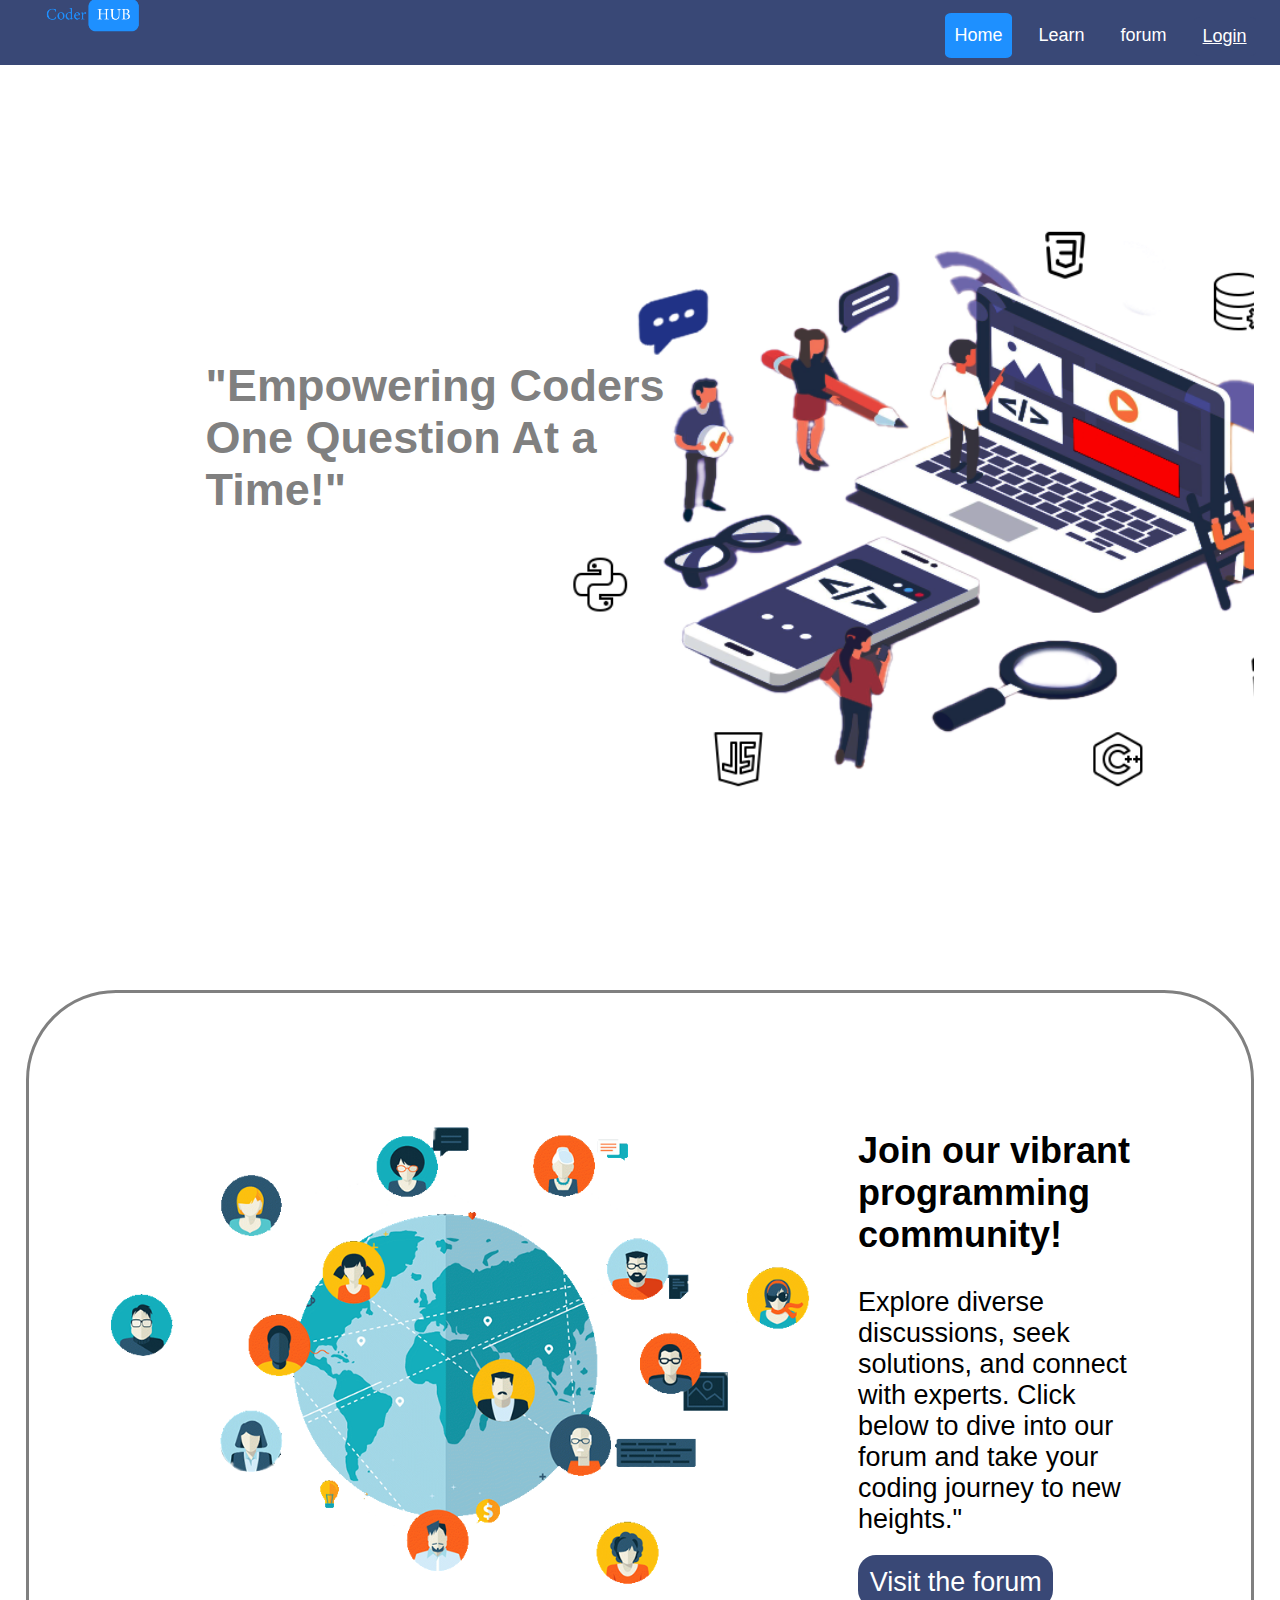
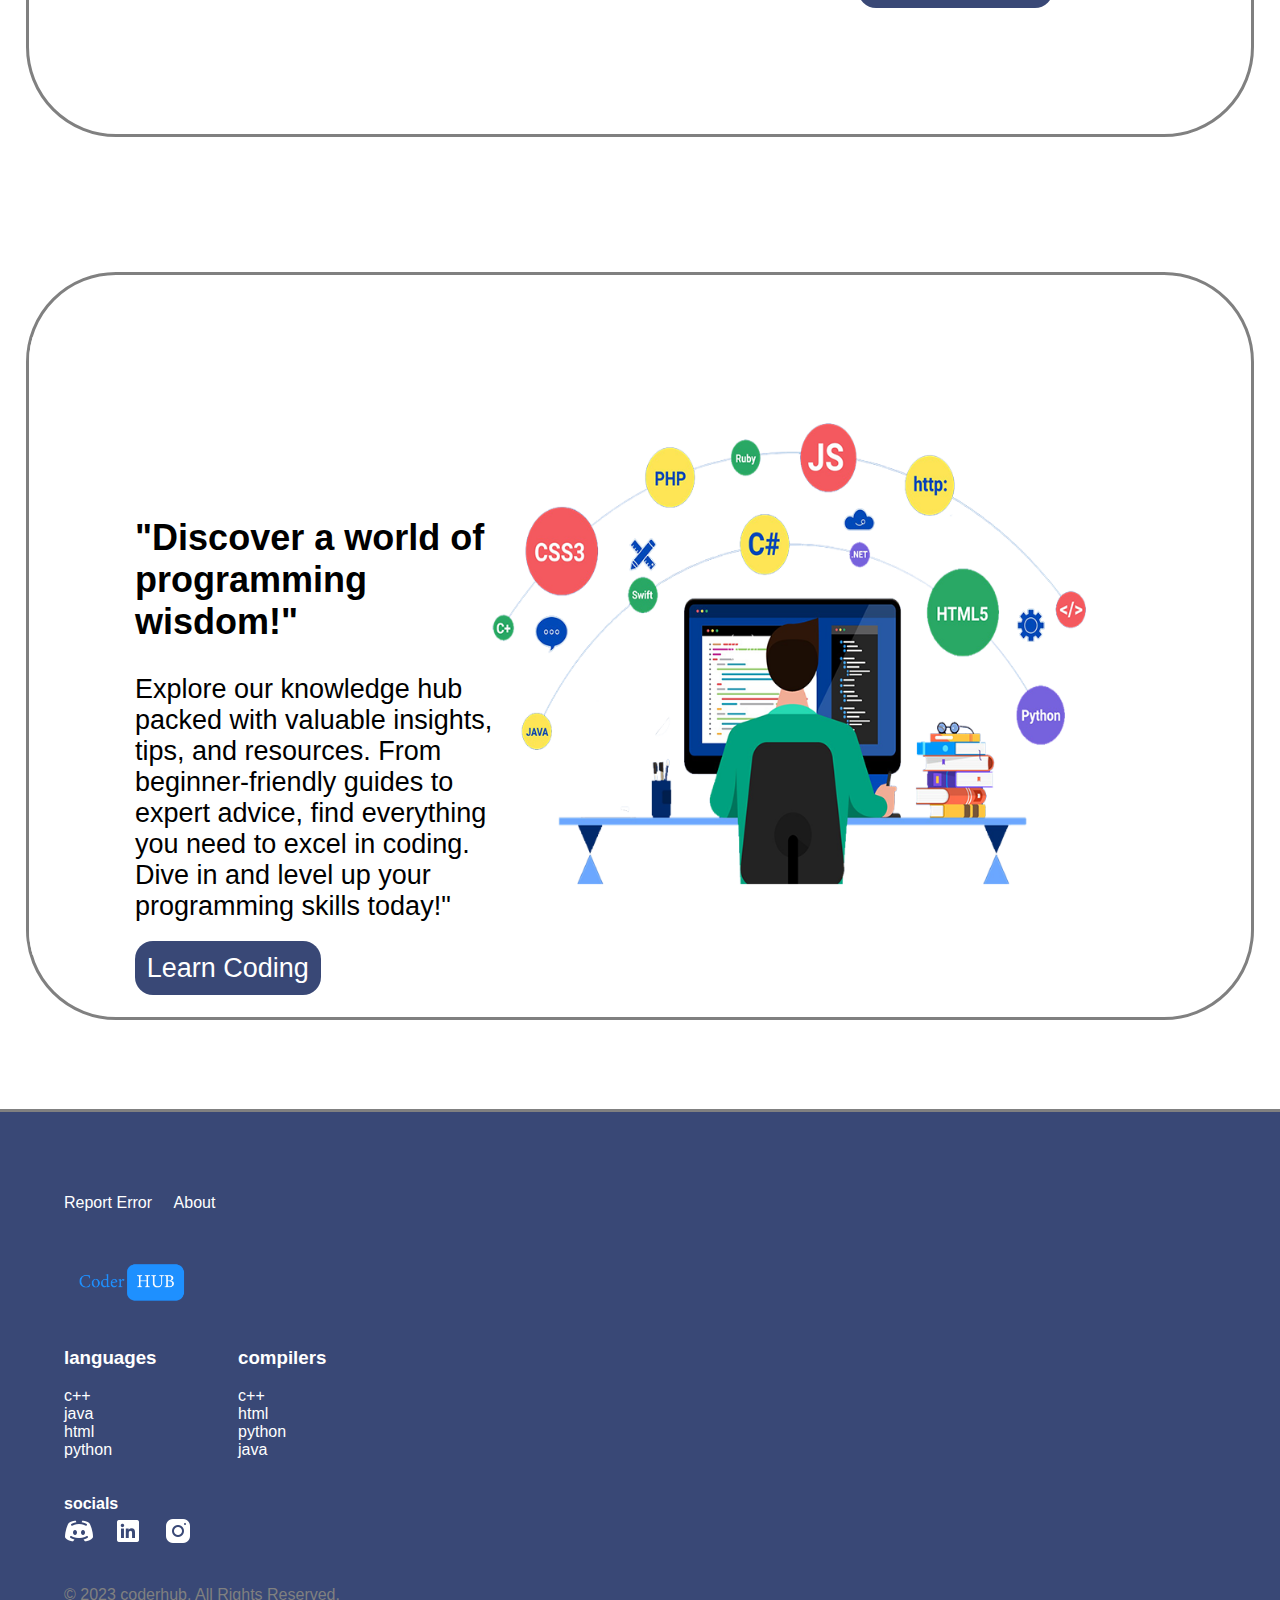
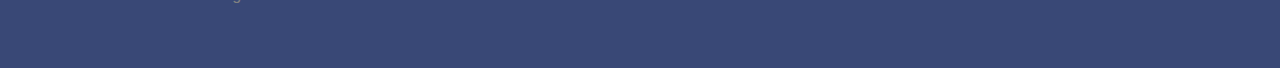
<file: index.html>
<!DOCTYPE html>
<html lang="en">
<head>
    <meta charset="UTF-8">
    <meta name="viewport" content="width=device-width, initial-scale=1.0">
    <link rel="stylesheet" href="styles.css">
    <link rel="stylesheet" href="https://cdnjs.cloudflare.com/ajax/libs/font-awesome/4.7.0/css/font-awesome.min.css">
    <link rel="stylesheet" href="https://cdnjs.cloudflare.com/ajax/libs/font-awesome/5.15.4/css/all.min.css">
    <script src="proj.js"></script>
    <title>Coders Hub</title>
</head>
<body>
    <header>
        <div class="header"><a href="index.html"><img src="logofinal.png" alt="website-logo" >
                    <nav class="rightnav"></a>
                        <!--missing logo-->
                    <a href="index.html" class="active">Home</a>
                    <a href="programming-languages.html" >Learn</a>
                    <a href="forum.html">forum</a>
                    <button onclick="showLogin(event)">Login</button></nav>
        </div>
            </header>
           
<main>
     <div class="overlay" id="loginOverlay" style="display: none;">
            
                <div class="container">
                
                        <button class="remove" onclick="remove()">X</button>
                
                    <form>
                        <h2>Login</h2>
                        <input type="text" placeholder="Email or username">
                        <input type="password" placeholder="Password">
                       
                        <button type="submit">Login</button>  
                        <p>New to CodersHub?<button onclick="showregistration(event)">signup</button></p>
                    </form>
            
                </div></div>
                <div class="overlay" id="registrationOverlay" style="display: none;">
                <div class="container">
                    <button class="remove" onclick="remove()">X</button>
                <form>
                <h2>Signup</h2>
                <input type="text" placeholder="Username">
                <input type="text" placeholder="Email">
                <input type="password" placeholder="Password">
                
                <button type="submit">Signup</button>
                 <p>Already on Codershub? <button onclick="showLogin(event)">login</button></p>
            </form>
            </div></div>
    <button id="scrollToTopBtn" onclick="scrollToTop()" >
                <svg xmlns="http://www.w3.org/2000/svg" width="24" height="24" viewBox="0 0 24 24">
                  <path d="M12 2L3 12h5v8h8v-8h5L12 2zm0 6l5 5h-3v6h-4v-6H7l5-5z"/>
                </svg>
              </button>
        <section class="hero">
            <h1>"Empowering Coders One Question At a Time!"</h1>
                
     
            </section>
            

        
        <section class="forum-ad">
<img src="Artboard 1.png" alt="An Image for a forum" class="forum-image">
        <div class="forum-text">
            <h1>Join our vibrant programming community!</h1><br>
        <p>Explore diverse discussions, seek solutions, and connect with experts. Click below to dive into our forum and take your coding journey to new heights."</p>
        <br><a href="forum.html" class="button">Visit the forum  </a>
</div>

</section>
<section class="learning-ad">
<img src="learn.png" alt="an image about learning" class="learning-image">
<div class="learning-text">
<h1>"Discover a world of programming wisdom!" </h1><br>
<p>Explore our knowledge hub packed with valuable insights, tips, and resources. From beginner-friendly guides to expert advice, find everything you need to excel in coding. Dive in and level up your programming skills today!"</p>
<br><a href="programming-languages.html" class="button">Learn Coding</a>
</div>

</section>
  

          <div id="errorOverlay">
            <div class="container-error">
              <button class="remove-err" onclick="remove()">X</button>
              <h2>Report Error:</h2>
              <form class="rep-error">
               
                <textarea id="errorDescription" name="errorDescription" placeholder="Error Description:"></textarea><br>
                <button type="submit">Submit</button>
              </form>
              
            </div>
          </div>
    </main>

    <footer>
        <div id="top-footer"> 
         <div class="footer-links"><button onclick="showreperror(event)"> Report Error</button>
       <a href="#about">About</a></div>
       <br><br><a href="index.html"><div class="logo-footer"><img src="logofinal.png" alt="website-logo"></div></a><br><br>
       <div class="footer-list"> <ul><h3>languages</h3>
         <li><a href="#c++">c++</a></li>
         <li><a href="#java">java</a></li>
         <li><a href="#html">html</a></li>
         <li><a href="#python">python</a></li>
             </ul>
             <ul><h3>compilers</h3>
           <li><a href="compilerc++.html">c++</a></li>
           <li><a href="compilerhtml.html">html</a></li>
           <li><a href="compilerpython.html">python</a></li>
           <li><a href="compilerjava.html">java</a></li>
       </ul>
           </div></div>
     <br><br>
     <div id="socials">
         <h4>socials</h4><br>
     <a href="#https://discord.com"><img src="icons8-discord-30.png" alt="Discord Logo"></a>
     <a href="https://www.linkedin.com/feed/"><img src="icons8-linkedin-30.png" alt="linkdin"></a>
    
     <a href="#instagram"><img src="icons8-instagram-logo-30.png" alt="linkdin"></a>
     
    </div>
    <br><br>
    <p>&copy; 2023 coderhub. All Rights Reserved.</p>
     </footer>
</body>
</html>
</file>
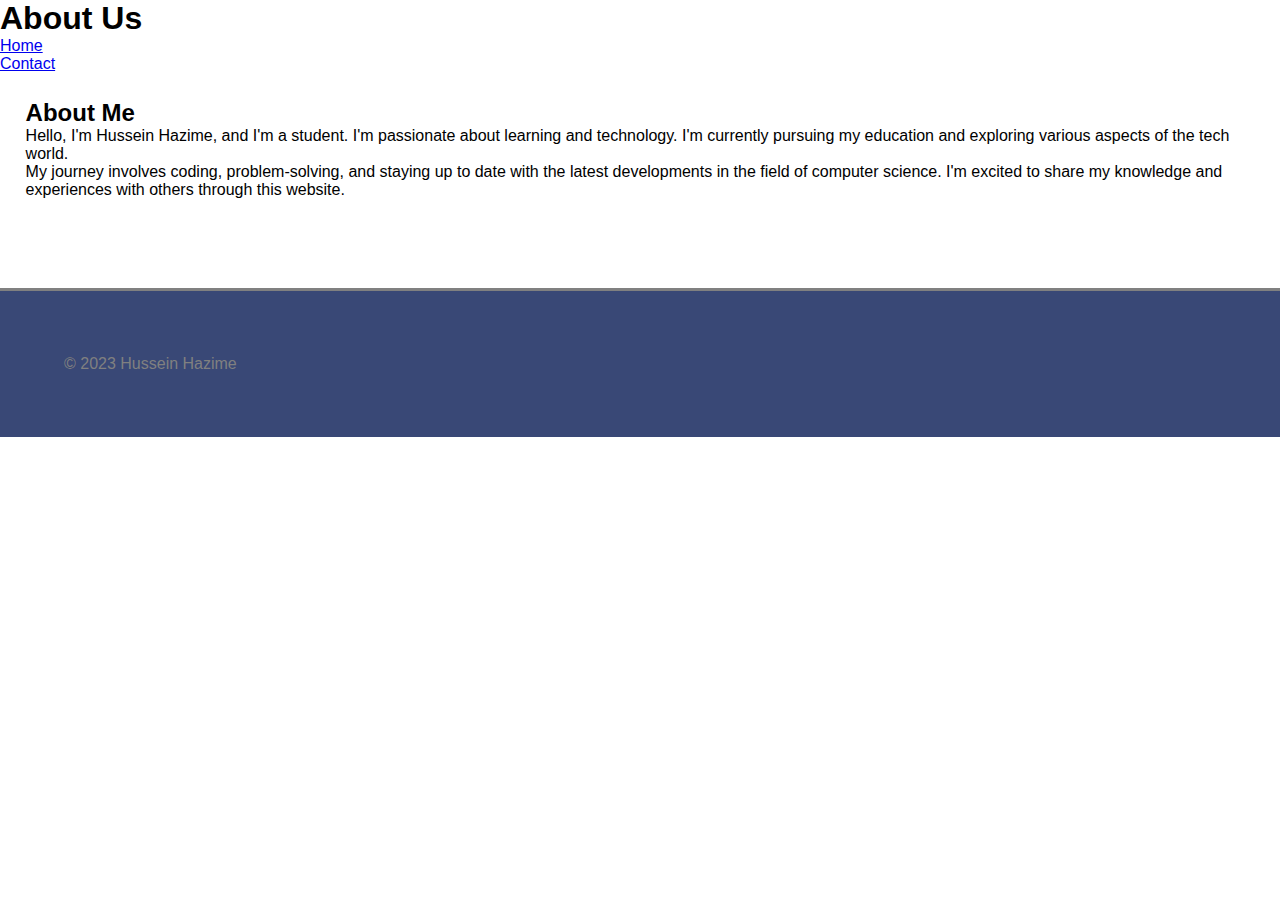
<file: aboutus.html>
<!DOCTYPE html>
<html lang="en">
<head>
    <meta charset="UTF-8">
    <meta name="viewport" content="width=device-width, initial-scale=1.0">
    <title>About Us - Hussein Hazime</title>
    <link rel="stylesheet" href="styles.css"> <!-- Link to your CSS file for styling -->
</head>
<body>
    <header>
        <h1>About Us</h1>
        <nav>
            <ul>
                <li><a href="index.html">Home</a></li>
                <li><a href="contact.html">Contact</a></li>
            </ul>
        </nav>
    </header>

    <main>
        <section class="about-section">
            <h2>About Me</h2>
            <p>
                Hello, I'm Hussein Hazime, and I'm a student. I'm passionate about learning and technology. I'm currently pursuing my education and exploring various aspects of the tech world.
            </p>
            <p>
                My journey involves coding, problem-solving, and staying up to date with the latest developments in the field of computer science. I'm excited to share my knowledge and experiences with others through this website.
            </p>
        </section>
    </main>

    <footer>
        <p>&copy; 2023 Hussein Hazime</p>
    </footer>
</body>
</html>
</file>
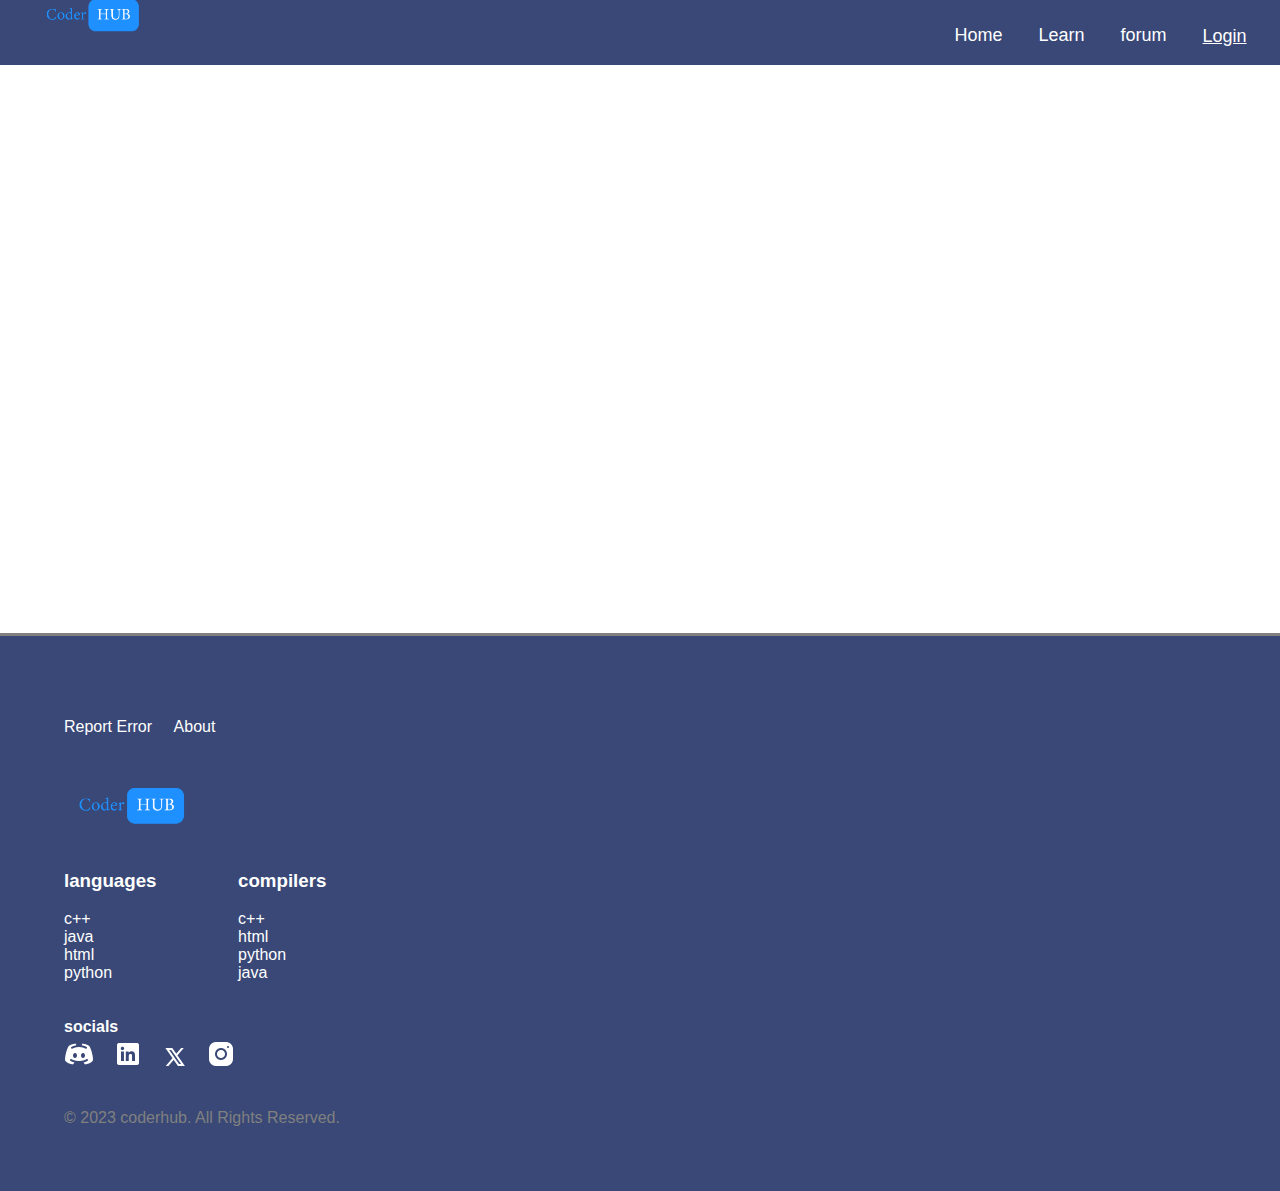
<file: compilerc++.html>
<!DOCTYPE html>
<html lang="en">
<head>
    <meta charset="UTF-8">
    <meta name="viewport" content="width=device-width, initial-scale=1.0">
    <link rel="stylesheet" href="styles.css">
    <script src="proj.js"></script>
    <title>Coders Hub</title>
</head>
<body>
    <header>
        <div class="header"><a href="index.html"><img src="logofinal.png" alt="website-logo" >
                    <nav class="rightnav"></a>
                        <!--missing logo-->
                    <a href="index.html" >Home</a>
                    <a href="programming-languages.html" >Learn</a>
                    <a href="forum.html">forum</a>
                    <button onclick="showLogin(event)">Login</button></nav>
        </div>
            </header>
            <iframe
            frameBorder="0"
            height="500vh"  
            src="https://onecompiler.com/embed/cpp?availableLanguages=true" 
            width="100%"
            ></iframe>
            
        

            <div class="overlay" id="loginOverlay" style="display: none;">
            
                <div class="container">
                
                        <button class="remove" onclick="remove()">X</button>
                
                    <form>
                        <h2>Login</h2>
                        <input type="text" placeholder="Email or username">
                        <input type="password" placeholder="Password">
                       
                        <button type="submit">Login</button>  
                        <p>New to CodersHub?<button onclick="showregistration(event)">signup</button></p>
                    </form>
            
                </div></div>
                <div class="overlay" id="registrationOverlay" style="display: none;">
                <div class="container">
                    <button class="remove" onclick="remove()">X</button>
                <form>
                <h2>Signup</h2>
                <input type="text" placeholder="Username">
                <input type="text" placeholder="Email">
                <input type="password" placeholder="Password">
                
                <button type="submit">Signup</button>
                 <p>Already on Codershub? <button onclick="showLogin(event)">login</button></p>
            </form>
            </div></div>


            <div id="errorOverlay">
                <div class="container-error">
                  <button class="remove-err" onclick="remove()">X</button>
                  <h2>Report Error:</h2>
                  <form class="rep-error">
                   
                    <textarea id="errorDescription" name="errorDescription" placeholder="Error Description:"></textarea><br>
                    <button type="submit">Submit</button>
                  </form>
                  
                </div>
              </div>






</body>
<footer>
    <div id="top-footer"> 
     <div class="footer-links"><button onclick="showreperror(event)"> Report Error</button>
   <a href="#about">About</a></div>
   <br><br><a href="index.html"><div class="logo-footer"><img src="logofinal.png" alt="website-logo"></div></a><br><br>
   <div class="footer-list"> <ul><h3>languages</h3>
     <li><a href="#c++">c++</a></li>
     <li><a href="#java">java</a></li>
     <li><a href="#html">html</a></li>
     <li><a href="#python">python</a></li>
         </ul>
         <ul><h3>compilers</h3>
       <li><a href="compilerc++.html">c++</a></li>
       <li><a href="compilerhtml.html">html</a></li>
       <li><a href="compilerpython.html">python</a></li>
       <li><a href="compilerjava.html">java</a></li>
   </ul>
       </div></div>
 <br><br>
 <div id="socials">
     <h4>socials</h4><br>
 <a href="#discord"><img src="icons8-discord-30.png" alt="Discord Logo"></a>
 <a href="#linkdn"><img src="icons8-linkedin-30.png" alt="linkdin"></a>
 <a href="#X"><img src="icons8-twitter-24.png" alt="linkdin"></a>
 <a href="#instagram"><img src="icons8-instagram-logo-30.png" alt="linkdin"></a>
 
</div>
<br><br>
<p>&copy; 2023 coderhub. All Rights Reserved.</p>
 </footer>
</file>
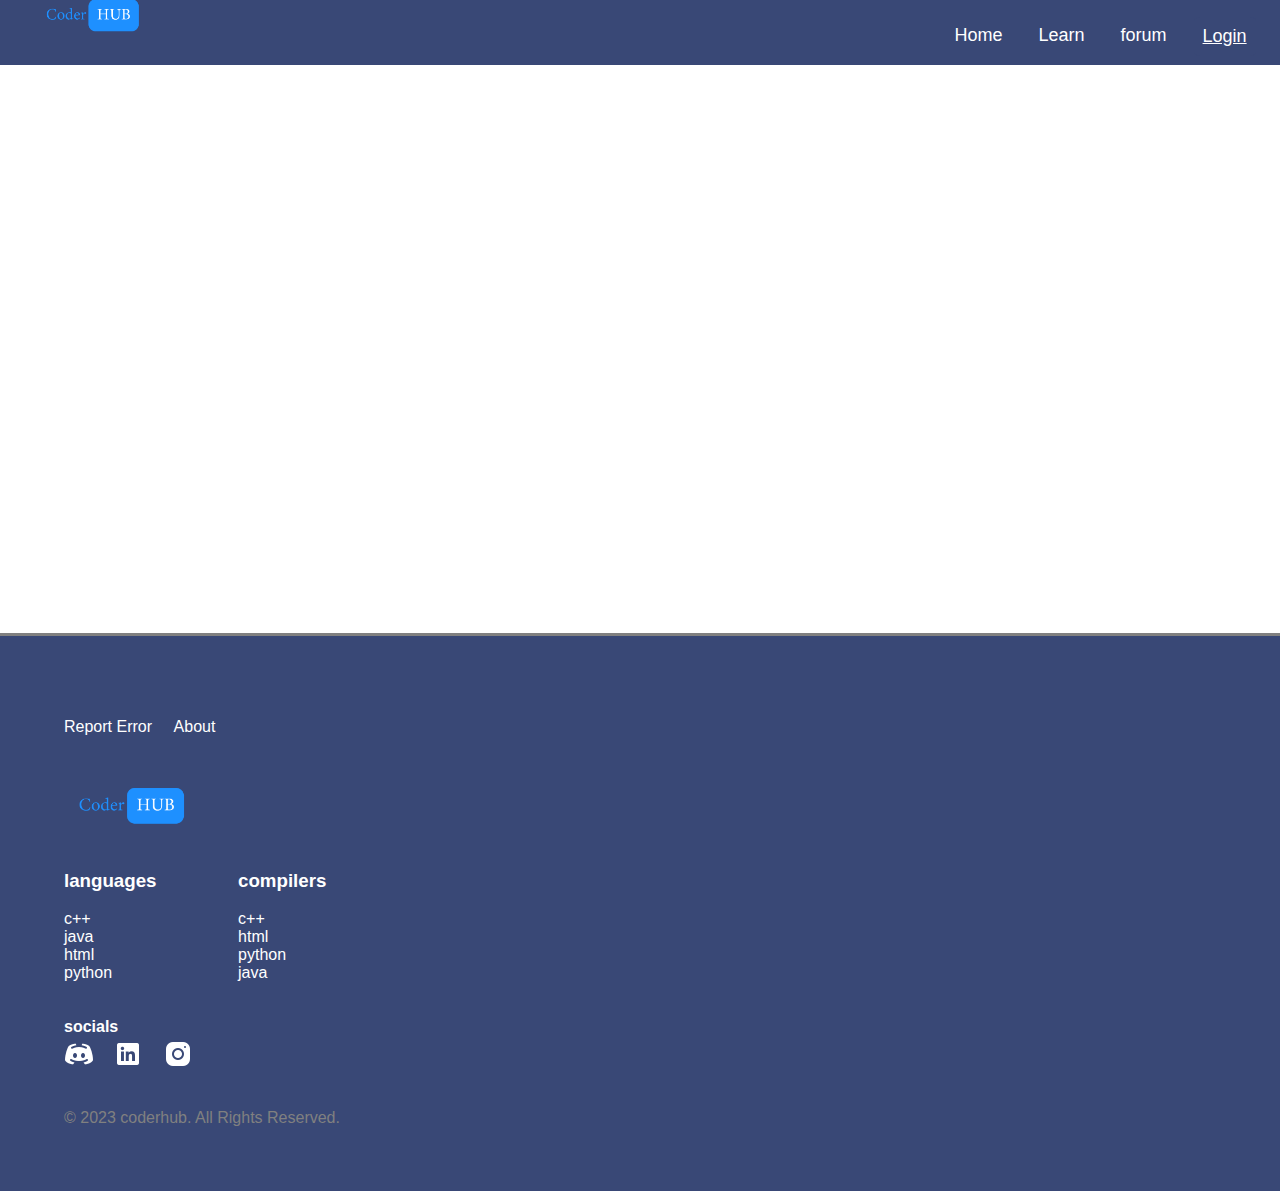
<file: compilerhtml.html>
<!DOCTYPE html>
<html lang="en">
<head>
    <meta charset="UTF-8">
    <meta name="viewport" content="width=device-width, initial-scale=1.0">
    <link rel="stylesheet" href="styles.css">
    <script src="proj.js"></script>
    <title>Coders Hub</title>
</head>
<body>
    <header>
        <div class="header"><a href="index.html"><img src="logofinal.png" alt="website-logo" >
                    
            <nav class="rightnav"></a>

                    <a href="index.html" >Home</a>
                    <a href="programming-languages.html" >Learn</a>
                    <a href="forum.html">forum</a>
                    <button onclick="showLogin(event)">Login</button></nav>
        </div>
            </header>
            <iframe
            frameBorder="0"
            height="500vh"  
            src="https://onecompiler.com/embed/html?availableLanguages=true" 
            width="100%"
            ></iframe>
            
        

            <div class="overlay" id="loginOverlay" style="display: none;">
            
                <div class="container">
                
                        <button class="remove" onclick="remove()">X</button>
                
                    <form>
                        <h2>Login</h2>
                        <input type="text" placeholder="Email or username">
                        <input type="password" placeholder="Password">
                       
                        <button type="submit">Login</button>  
                        <p>New to CodersHub?<button onclick="showregistration(event)">signup</button></p>
                    </form>
            
                </div></div>
                <div class="overlay" id="registrationOverlay" style="display: none;">
                <div class="container">
                    <button class="remove" onclick="remove()">X</button>
                <form>
                <h2>Signup</h2>
                <input type="text" placeholder="Username">
                <input type="text" placeholder="Email">
                <input type="password" placeholder="Password">
                
                <button type="submit">Signup</button>
                 <p>Already on Codershub? <button onclick="showLogin(event)">login</button></p>
            </form>
            </div></div>



              <div id="errorOverlay">
            <div class="container-error">
              <button class="remove-err" onclick="remove()">X</button>
              <h2>Report Error:</h2>
              <form class="rep-error">
               
                <textarea id="errorDescription" name="errorDescription" placeholder="Error Description:"></textarea><br>
                <button type="submit">Submit</button>
              </form>
              
            </div>
          </div>





</body>
<footer>
    <div id="top-footer"> 
     <div class="footer-links"><button onclick="showreperror(event)"> Report Error</button>
   <a href="#about">About</a></div>
   <br><br><a href="index.html"><div class="logo-footer"><img src="logofinal.png" alt="website-logo"></div></a><br><br>
   <div class="footer-list"> <ul><h3>languages</h3>
     <li><a href="#c++">c++</a></li>
     <li><a href="#java">java</a></li>
     <li><a href="#html">html</a></li>
     <li><a href="#python">python</a></li>
         </ul>
         <ul><h3>compilers</h3>
       <li><a href="compilerc++.html">c++</a></li>
       <li><a href="compilerhtml.html">html</a></li>
       <li><a href="compilerpython.html">python</a></li>
       <li><a href="compilerjava.html">java</a></li>
   </ul>
       </div></div>
 <br><br>
 <div id="socials">
     <h4>socials</h4><br>
 <a href="#https://discord.com"><img src="icons8-discord-30.png" alt="Discord Logo"></a>
 <a href="https://www.linkedin.com/feed/"><img src="icons8-linkedin-30.png" alt="linkdin"></a>

 <a href="#instagram"><img src="icons8-instagram-logo-30.png" alt="linkdin"></a>
 
</div>
<br><br>
<p>&copy; 2023 coderhub. All Rights Reserved.</p>
 </footer></html>
</file>
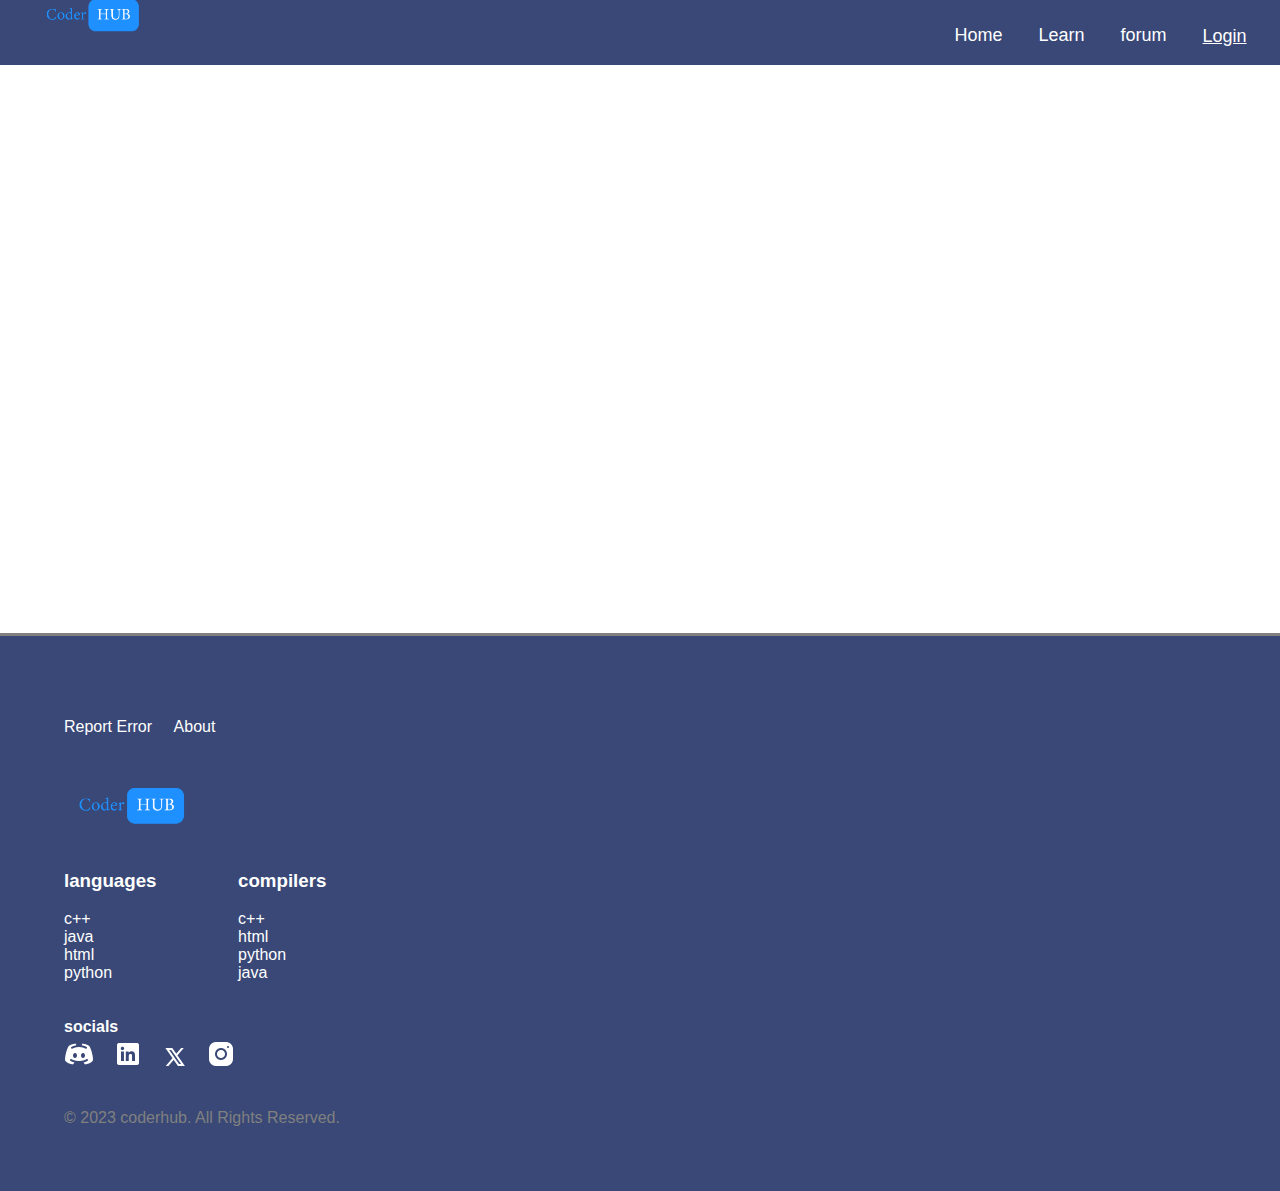
<file: compilerjava.html>
<!DOCTYPE html>
<html lang="en">
<head>
    <meta charset="UTF-8">
    <meta name="viewport" content="width=device-width, initial-scale=1.0">
    <link rel="stylesheet" href="styles.css">
    <script src="proj.js"></script>
    <title>Coders Hub</title>
</head>
<body>
    <header>
        <div class="header"><a href="index.html"><img src="logofinal.png" alt="website-logo" >
                    <nav class="rightnav"></a>
                        <!--missing logo-->
                    <a href="index.html" >Home</a>
                    <a href="programming-languages.html" >Learn</a>
                    <a href="forum.html">forum</a>
                    <button onclick="showLogin(event)">Login</button></nav>
        </div>
            </header>
            <iframe
            frameBorder="0"
            height="500vh"  
            src="https://onecompiler.com/embed/java?availableLanguages=true" 
            width="100%"
            ></iframe>
            
        

            <div class="overlay" id="loginOverlay" style="display: none;">
            
                <div class="container">
                
                        <button class="remove" onclick="remove()">X</button>
                
                    <form>
                        <h2>Login</h2>
                        <input type="text" placeholder="Email or username">
                        <input type="password" placeholder="Password">
                       
                        <button type="submit">Login</button>  
                        <p>New to CodersHub?<button onclick="showregistration(event)">signup</button></p>
                    </form>
            
                </div></div>
                <div class="overlay" id="registrationOverlay" style="display: none;">
                <div class="container">
                    <button class="remove" onclick="remove()">X</button>
                <form>
                <h2>Signup</h2>
                <input type="text" placeholder="Username">
                <input type="text" placeholder="Email">
                <input type="password" placeholder="Password">
                
                <button type="submit">Signup</button>
                 <p>Already on Codershub? <button onclick="showLogin(event)">login</button></p>
            </form>
            </div></div>



            <div id="errorOverlay">
                <div class="container-error">
                  <button class="remove-err" onclick="remove()">X</button>
                  <h2>Report Error:</h2>
                  <form class="rep-error">
                   
                    <textarea id="errorDescription" name="errorDescription" placeholder="Error Description:"></textarea><br>
                    <button type="submit">Submit</button>
                  </form>
                  
                </div>
              </div>





</body>
<footer>
    <div id="top-footer"> 
     <div class="footer-links"><button onclick="showreperror(event)"> Report Error</button>
   <a href="#about">About</a></div>
   <br><br><a href="index.html"><div class="logo-footer"><img src="logofinal.png" alt="website-logo"></div></a><br><br>
   <div class="footer-list"> <ul><h3>languages</h3>
     <li><a href="#c++">c++</a></li>
     <li><a href="#java">java</a></li>
     <li><a href="#html">html</a></li>
     <li><a href="#python">python</a></li>
         </ul>
         <ul><h3>compilers</h3>
       <li><a href="compilerc++.html">c++</a></li>
       <li><a href="compilerhtml.html">html</a></li>
       <li><a href="compilerpython.html">python</a></li>
       <li><a href="compilerjava.html">java</a></li>
   </ul>
       </div></div>
 <br><br>
 <div id="socials">
     <h4>socials</h4><br>
 <a href="#discord"><img src="icons8-discord-30.png" alt="Discord Logo"></a>
 <a href="#linkdn"><img src="icons8-linkedin-30.png" alt="linkdin"></a>
 <a href="#X"><img src="icons8-twitter-24.png" alt="linkdin"></a>
 <a href="#instagram"><img src="icons8-instagram-logo-30.png" alt="linkdin"></a>
 
</div>
<br><br>
<p>&copy; 2023 coderhub. All Rights Reserved.</p>
 </footer>
</file>
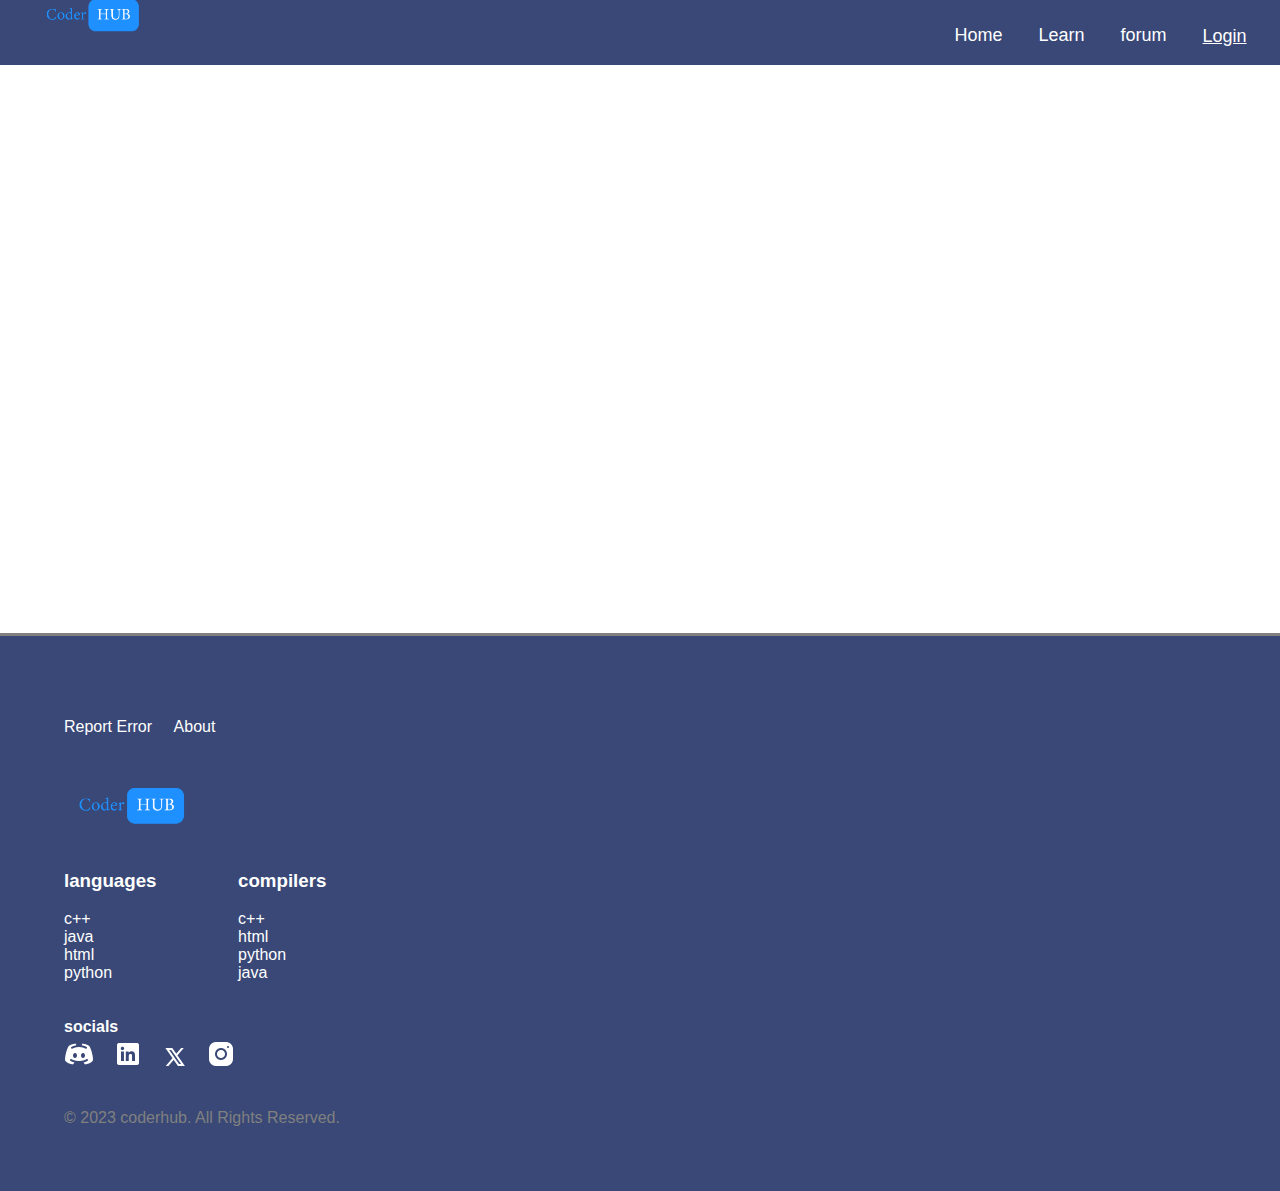
<file: compilerpython.html>
<!DOCTYPE html>
<html lang="en">
<head>
    <meta charset="UTF-8">
    <meta name="viewport" content="width=device-width, initial-scale=1.0">
    <link rel="stylesheet" href="styles.css">
    <script src="proj.js"></script>
    <title>Coders Hub</title>
</head>
<body>
    <header>
        <div class="header"><a href="index.html"><img src="logofinal.png" alt="website-logo" >
                    <nav class="rightnav"></a>
                        <!--missing logo-->
                    <a href="index.html" >Home</a>
                    <a href="programming-languages.html" >Learn</a>
                    <a href="forum.html">forum</a>
                    <button onclick="showLogin(event)">Login</button></nav>
        </div>
            </header>
            <iframe
            frameBorder="0"
            height="500vh"  
            src="https://onecompiler.com/embed/python?availableLanguages=true" 
            width="100%"
            ></iframe>
            
        

            <div class="overlay" id="loginOverlay" style="display: none;">
            
                <div class="container">
                
                        <button class="remove" onclick="remove()">X</button>
                
                    <form>
                        <h2>Login</h2>
                        <input type="text" placeholder="Email or username">
                        <input type="password" placeholder="Password">
                       
                        <button type="submit">Login</button>  
                        <p>New to CodersHub?<button onclick="showregistration(event)">signup</button></p>
                    </form>
            
                </div></div>
                <div class="overlay" id="registrationOverlay" style="display: none;">
                <div class="container">
                    <button class="remove" onclick="remove()">X</button>
                <form>
                <h2>Signup</h2>
                <input type="text" placeholder="Username">
                <input type="text" placeholder="Email">
                <input type="password" placeholder="Password">
                
                <button type="submit">Signup</button>
                 <p>Already on Codershub? <button onclick="showLogin(event)">login</button></p>
            </form>
            </div></div>



            <div id="errorOverlay">
                <div class="container-error">
                  <button class="remove-err" onclick="remove()">X</button>
                  <h2>Report Error:</h2>
                  <form class="rep-error">
                   
                    <textarea id="errorDescription" name="errorDescription" placeholder="Error Description:"></textarea><br>
                    <button type="submit">Submit</button>
                  </form>
                  
                </div>
              </div>





</body>
<footer>
    <div id="top-footer"> 
     <div class="footer-links"><button onclick="showreperror(event)"> Report Error</button>
   <a href="#about">About</a></div>
   <br><br><a href="index.html"><div class="logo-footer"><img src="logofinal.png" alt="website-logo"></div></a><br><br>
   <div class="footer-list"> <ul><h3>languages</h3>
     <li><a href="#c++">c++</a></li>
     <li><a href="#java">java</a></li>
     <li><a href="#html">html</a></li>
     <li><a href="#python">python</a></li>
         </ul>
         <ul><h3>compilers</h3>
       <li><a href="compilerc++.html">c++</a></li>
       <li><a href="compilerhtml.html">html</a></li>
       <li><a href="compilerpython.html">python</a></li>
       <li><a href="compilerjava.html">java</a></li>
   </ul>
       </div></div>
 <br><br>
 <div id="socials">
     <h4>socials</h4><br>
 <a href="#discord"><img src="icons8-discord-30.png" alt="Discord Logo"></a>
 <a href="#linkdn"><img src="icons8-linkedin-30.png" alt="linkdin"></a>
 <a href="#X"><img src="icons8-twitter-24.png" alt="linkdin"></a>
 <a href="#instagram"><img src="icons8-instagram-logo-30.png" alt="linkdin"></a>
 
</div>
<br><br>
<p>&copy; 2023 coderhub. All Rights Reserved.</p>
 </footer>
</file>
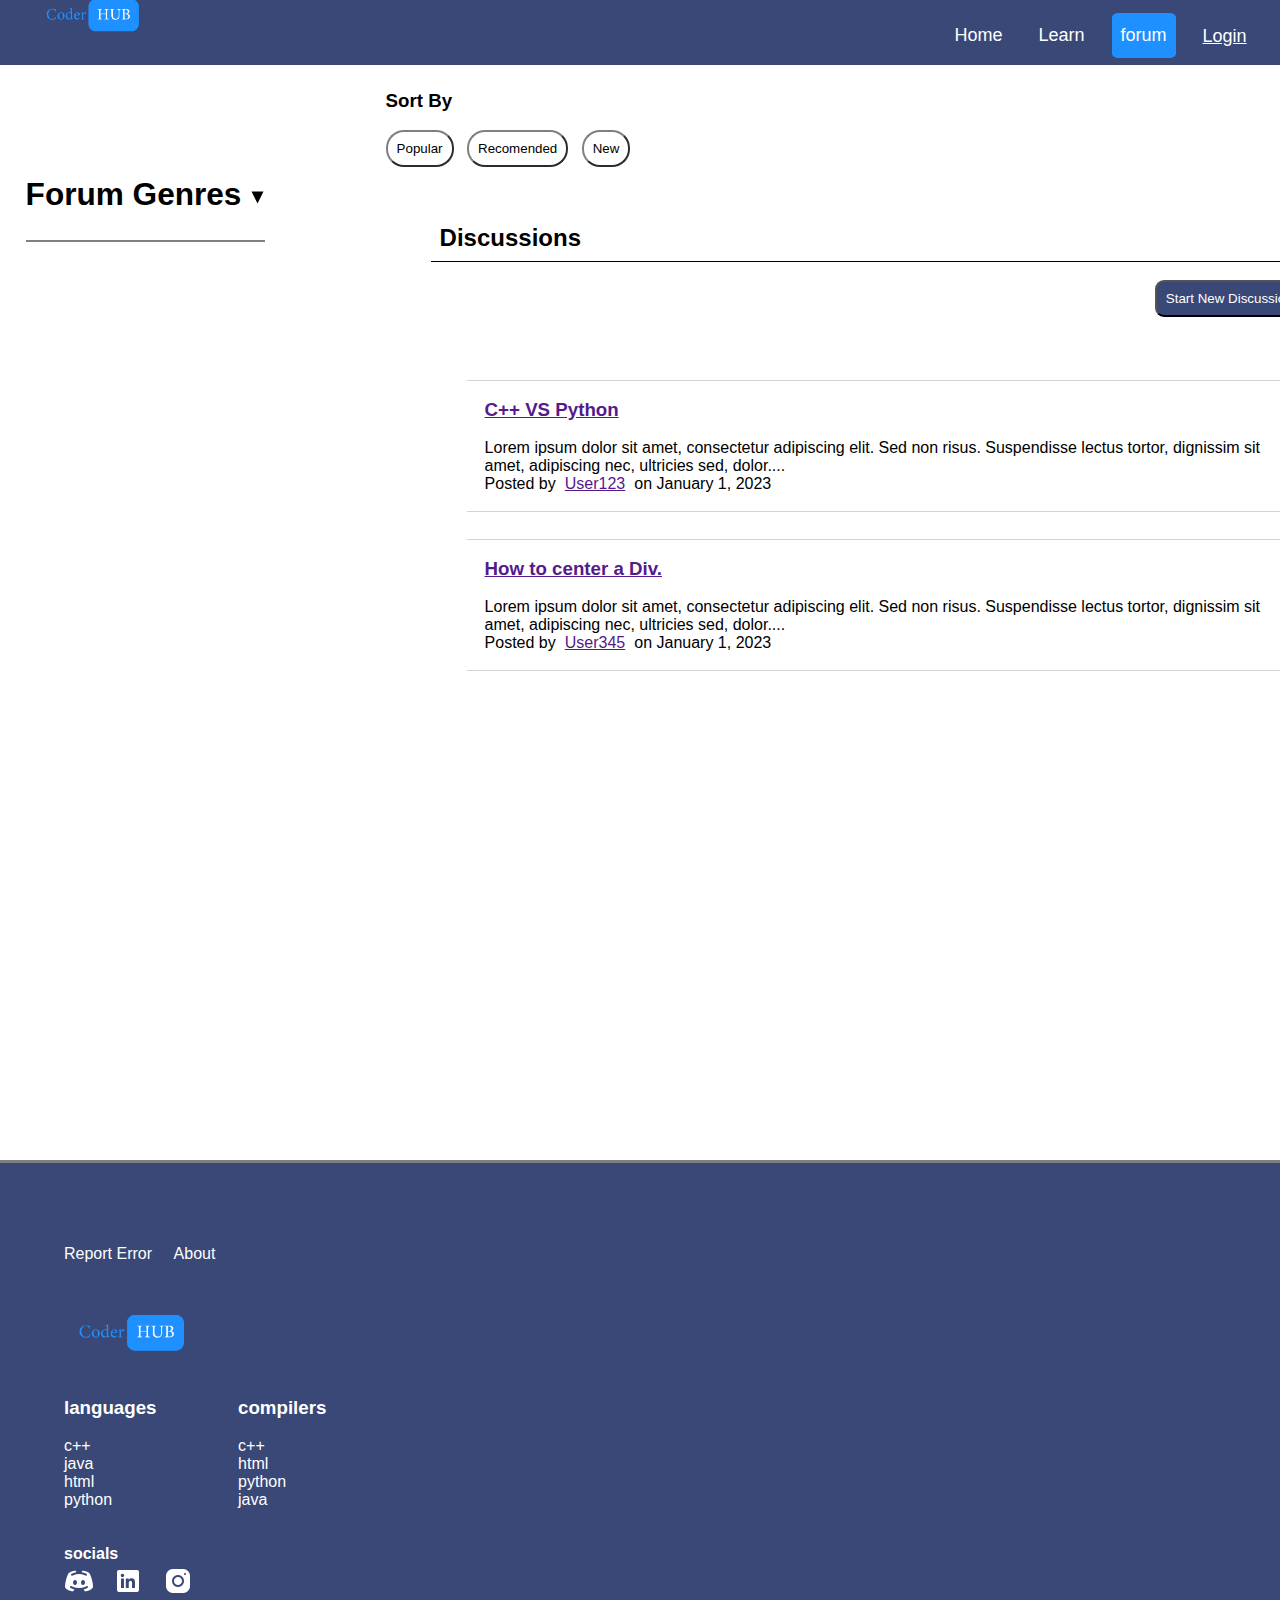
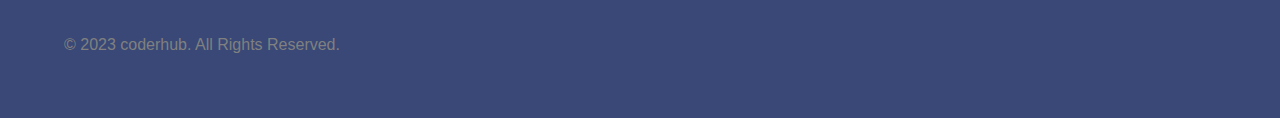
<file: forum.html>
<!DOCTYPE html>
<html lang="en">
<head>
    <meta charset="UTF-8">
    <meta name="viewport" content="width=device-width, initial-scale=1.0">
    <link rel="stylesheet" href="styles.css">
    <script src="proj.js"></script>
    <title>Coders Hub</title>

</head>
<body>
    <header>
      <div class="header"><a href="index.html"><img src="logofinal.png" alt="website-logo" >
                    <nav class="rightnav"></a>
                        <!--missing logo-->
                    <a href="index.html" >Home</a>
                    <a href="programming-languages.html" >Learn</a>
                    <a href="forum.html" class="active">forum</a>
                    <button onclick="showLogin(event)">Login</button></nav>
        </div>
            </header>

    <main>
  
      
    <button id="scrollToTopBtn" onclick="scrollToTop()" >
                <svg xmlns="http://www.w3.org/2000/svg" width="24" height="24" viewBox="0 0 24 24">
                  <path d="M12 2L3 12h5v8h8v-8h5L12 2zm0 6l5 5h-3v6h-4v-6H7l5-5z"/>
                </svg>
              </button>
        
             
 <div class="Filters">
              <h3>Sort By</h3>
              <button onclick="active1(event)" id="active1">Popular</button>
              <button onclick="active2(event)" id="active2">Recomended</button>
              <button onclick="active3(event) " id="active3">New</button>
            </div>
           
                <div class="dropdown">
                  <button onclick="dropdown(event)" class="dropbtn"><h3>Forum Genres</h3><svg id="arrow"  width="15" height="15" viewBox="0 0 50 50" xmlns="http://www.w3.org/2000/svg">
                    <polygon points="5,5 45,5 25,45" style="fill:black;"/>
                  </svg></strong></button>
                  <div id="myDropdown" class="dropdown-content">
                    <button>All</button>
                    <button>Html</button>
                    <button>java</button>
                    <button>Python</button>
                    <button>we</button>
                    <button>tree</button>
                     
                 
                  </div>
                </div>
             
                <div class="forum-content">
                    <h2>Discussions</h3>
                      <button class="crt-disc" onclick="showdiscOverlay(event)">Start New Discussion</button>
                  <section>
                    <article class="post">
                      <h3><a href="">C++ VS Python</a></h2>
                      <p>Lorem ipsum dolor sit amet, consectetur adipiscing elit. Sed non risus. Suspendisse lectus tortor, dignissim sit amet, adipiscing nec, ultricies sed, dolor....</p>
                      <p class="user">Posted by <a href="">User123</a> on January 1, 2023</p>
                    </article>
                    <article>
                      <h3><a href="">How to center a Div.</a></h3>
                      <p>Lorem ipsum dolor sit amet, consectetur adipiscing elit. Sed non risus. Suspendisse lectus tortor, dignissim sit amet, adipiscing nec, ultricies sed, dolor....</p>
                      <p class="user">Posted by <a href="">User345</a> on January 1, 2023</p>
                    </article>
</div>


                </div>
           
           <div class="overlay" id="loginOverlay" style="display: none;">
          
            
                <div class="container">
                
                        <button class="remove" onclick="remove()">X</button>
                
                    <form>
                        <h2>Login</h2>
                        <input type="text" placeholder="Email or username">
                        <input type="password" placeholder="Password">
                       
                        <button type="submit">Login</button>  
                        <p>New to CodersHub?<button onclick="showregistration(event)">signup</button></p>
                    </form>
            
                </div></div>
                <div class="overlay" id="registrationOverlay" style="display: none;">
                <div class="container">
                    <button class="remove" onclick="remove()">X</button>
                <form>
                <h2>Signup</h2>
                <input type="text" placeholder="Username">
                <input type="text" placeholder="Email">
                <input type="password" placeholder="Password">
                
                <button type="submit">Signup</button>
                 <p>Already on Codershub? <button onclick="showLogin(event)">login</button></p>
            </form>
            </div></div>
            
            <div  id="adddiscOverlay"  >
              <div class="container"> <button class="remove" onclick="remove()">X</button>
            <div class="form-discussion">
                <h2>Start a New Discussion:</h2>
                <form id="newDiscussionForm">
                  
                  <input type="text" id="discussionName" name="discussionName" placeholder="Discussion Name" required>
              
                  
                  <textarea id="discussionContent" name="discussionContent" placeholder="Discussion Content" required></textarea>
              
                  
              
                  <button type="submit">Create Discussion</button>
                </form>
              </div></div></div>
           
              <div id="errorOverlay">
                <div class="container-error">
                  <button class="remove-err" onclick="remove()">X</button>
                  <h2>Report Error:</h2>
                  <form class="rep-error">
                   
                    <textarea id="errorDescription" name="errorDescription" placeholder="Error Description:"></textarea><br>
                    <button type="submit">Submit</button>
                  </form>
                  
                </div>
              </div>
              
        
       
    </main>

    <footer>
      <div id="top-footer"> 
       <div class="footer-links"><button onclick="showreperror(event)"> Report Error</button>
     <a href="#about">About</a></div>
     <br><br><a href="index.html"><div class="logo-footer"><img src="logofinal.png" alt="website-logo"></div></a><br><br>
     <div class="footer-list"> <ul><h3>languages</h3>
       <li><a href="#c++">c++</a></li>
       <li><a href="#java">java</a></li>
       <li><a href="#html">html</a></li>
       <li><a href="#python">python</a></li>
           </ul>
           <ul><h3>compilers</h3>
         <li><a href="compilerc++.html">c++</a></li>
         <li><a href="compilerhtml.html">html</a></li>
         <li><a href="compilerpython.html">python</a></li>
         <li><a href="compilerjava.html">java</a></li>
     </ul>
         </div></div>
   <br><br>
   <div id="socials">
       <h4>socials</h4><br>
   <a href="#https://discord.com"><img src="icons8-discord-30.png" alt="Discord Logo"></a>
   <a href="https://www.linkedin.com/feed/"><img src="icons8-linkedin-30.png" alt="linkdin"></a>
  
   <a href="#instagram"><img src="icons8-instagram-logo-30.png" alt="linkdin"></a>
   
  </div>
  <br><br>
  <p>&copy; 2023 coderhub. All Rights Reserved.</p>
   </footer>
</body>
</html>
</file>
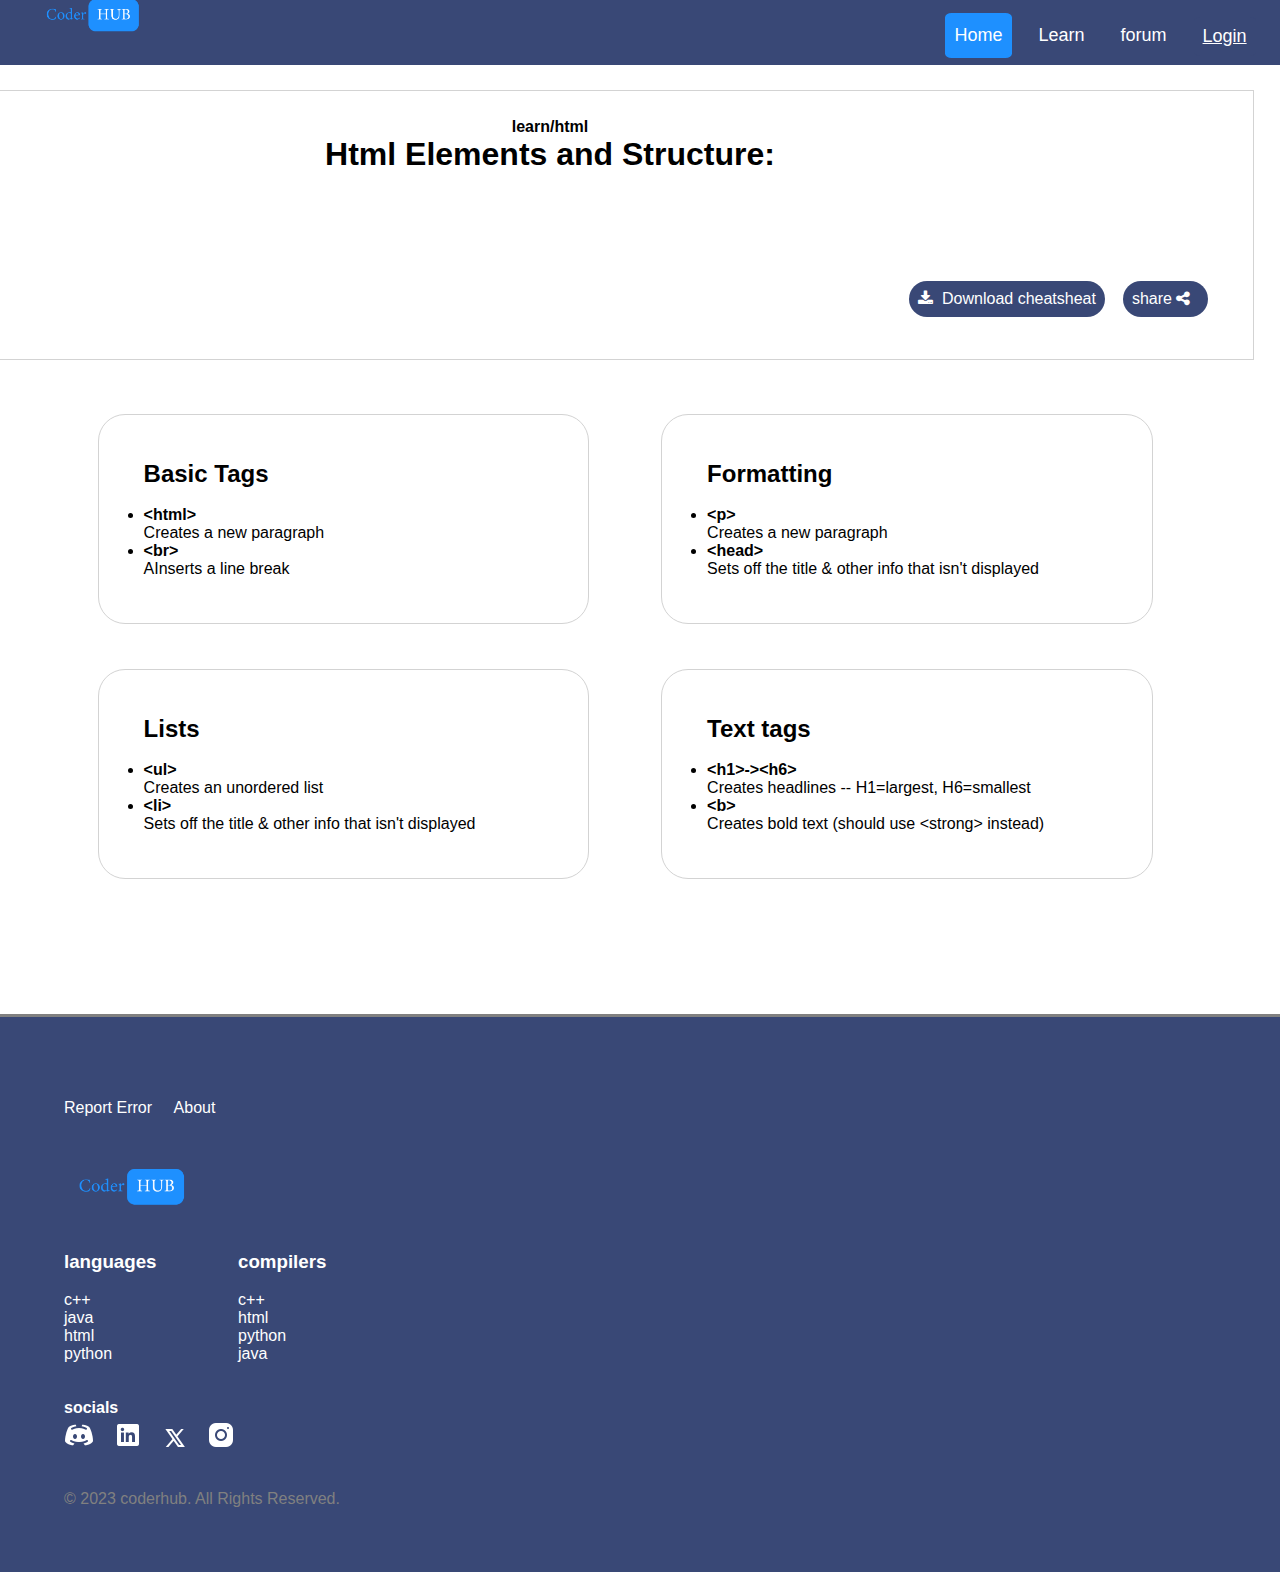
<file: html.html>
<!DOCTYPE html>
<html lang="en">
<head>
    <meta charset="UTF-8">
    <title>HTML Tags Guide</title>
    <link rel="stylesheet" href="styles.css">
    <link rel="stylesheet" href="https://cdnjs.cloudflare.com/ajax/libs/font-awesome/4.7.0/css/font-awesome.min.css">
</head>
<body>
    <header>
    
        <div class="header"><a href="index.html"><img src="logofinal.png" alt="website-logo" >
                    <nav class="rightnav"></a>
                        <!--missing logo-->
                    <a href="index.html" class="active">Home</a>
                    <a href="programming-languages.html" >Learn</a>
                    <a href="forum.html">forum</a>
                    <button onclick="showLogin(event)">Login</button></nav>
        </div>
            </header>
    
    <main><section class="download">
        <div class="path"><strong><a href="programming-languages.html">learn/</a><a href="html.html">html</a></strong></div>
        <h1> Html Elements and Structure:</h1><br> 
       
        <div class="download-btn"><a href="#">share <i class="fa fa-share-alt share-icon"></a></i><a href="https://web.stanford.edu/group/csp/cs21/htmlcheatsheet.pdf"><i class="fa fa-download"></i>Download cheatsheat</a></div></section>

       <br><br><br>
        <section class="html-tags">
            <div><h2>Basic Tags</h2><br>
            <ul>
                <li>
                    <strong>&lt;html&gt;</strong>
                    <p>Creates a new paragraph</p>
                </li>
                <li>
                    <strong>&lt;br&gt;</strong>
                    <p>AInserts a line break </p>
                </li>
                <!-- Include other basic tags similarly -->
            </ul></div>
            <div><h2>Formatting</h2><br>
                <ul>
                    <li>
                        <strong>&lt;p&gt;</strong>
                        <p>Creates a new paragraph</p>
                    </li>
                    <li>
                        <strong>&lt;head&gt;</strong>
                        <p>Sets off the title & other info that isn't displayed</p>
                    </li>
                    <!-- Include other basic tags similarly -->
                </ul></div>
                <div><h2>Lists</h2><br>
                    <ul>
                        <li>
                            <strong>&lt;ul&gt;</strong>
                            <p>Creates an unordered list</p>
                        </li>
                        <li>
                            <strong>&lt;li&gt;</strong>
                            <p>Sets off the title & other info that isn't displayed</p>
                        </li>
                        <!-- Include other basic tags similarly -->
                    </ul></div>
                    <div><h2>Text tags</h2><br>
                        <ul>
                            <li>
                                <strong>&lt;h1&gt;->&lt;h6&gt;</strong>
                                <p>Creates headlines -- H1=largest, H6=smallest</p>
                            </li>
                            <li>
                                <strong>&lt;b&gt;</strong>
                                <p>Creates bold text (should use &lt;strong&gt; instead)</p>
                            </li>
                            <!-- Include other basic tags similarly -->
                        </ul></div>
        </section>
       
    </main>

    <footer>
        <div id="top-footer"> 
         <div class="footer-links"><button onclick="showreperror(event)"> Report Error</button>
       <a href="#about">About</a></div>
       <br><br><a href="index.html"><div class="logo-footer"><img src="logofinal.png" alt="website-logo"></div></a><br><br>
       <div class="footer-list"> <ul><h3>languages</h3>
         <li><a href="#c++">c++</a></li>
         <li><a href="#java">java</a></li>
         <li><a href="#html">html</a></li>
         <li><a href="#python">python</a></li>
             </ul>
             <ul><h3>compilers</h3>
           <li><a href="compilerc++.html">c++</a></li>
           <li><a href="compilerhtml.html">html</a></li>
           <li><a href="compilerpython.html">python</a></li>
           <li><a href="compilerjava.html">java</a></li>
       </ul>
           </div></div>
     <br><br>
     <div id="socials">
         <h4>socials</h4><br>
     <a href="#discord"><img src="icons8-discord-30.png" alt="Discord Logo"></a>
     <a href="#linkdn"><img src="icons8-linkedin-30.png" alt="linkdin"></a>
     <a href="#X"><img src="icons8-twitter-24.png" alt="linkdin"></a>
     <a href="#instagram"><img src="icons8-instagram-logo-30.png" alt="linkdin"></a>
     
 </div>
 <br><br>
 <p>&copy; 2023 coderhub. All Rights Reserved.</p>
     </footer>
</body>
</html>
</file>
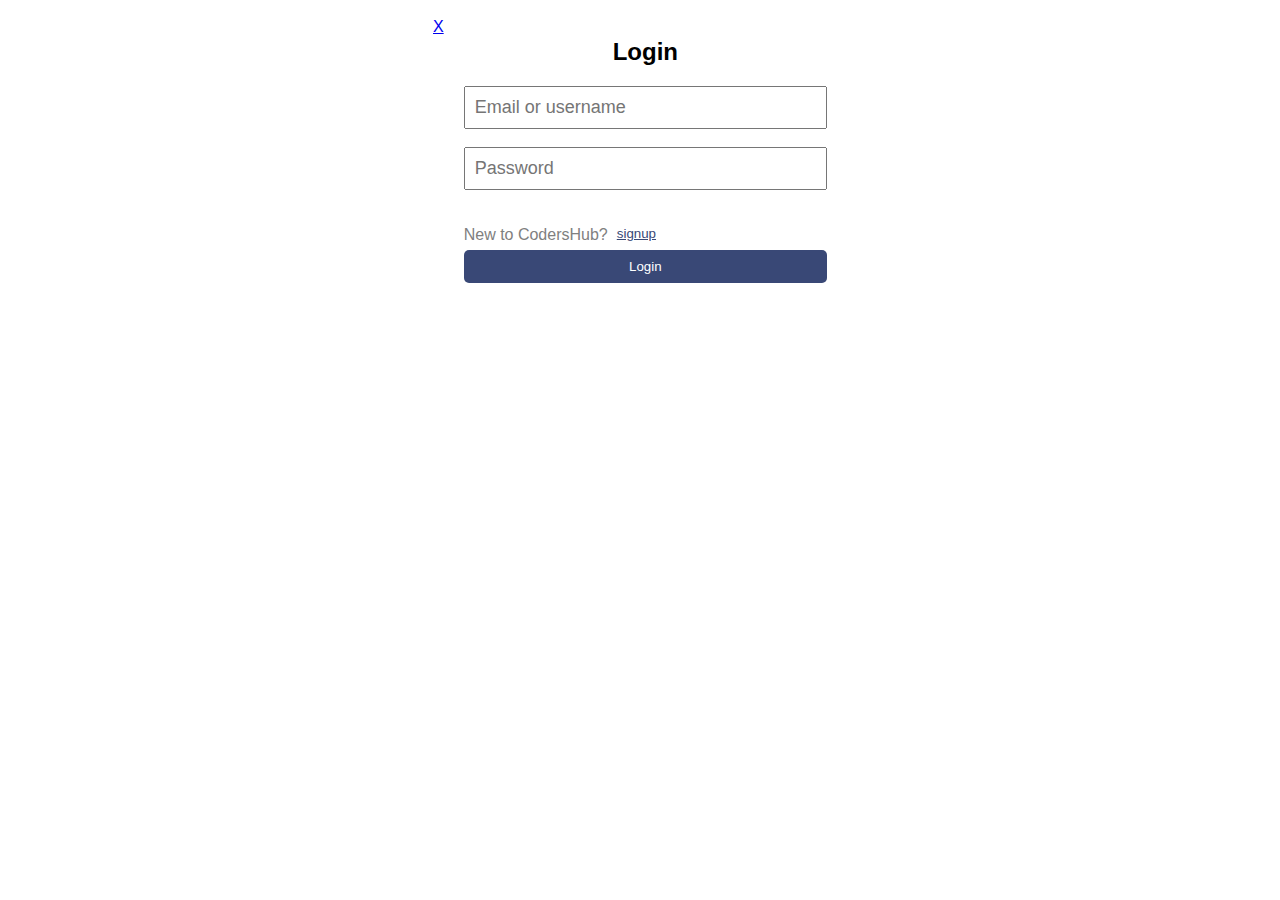
<file: login.html>
<!DOCTYPE html>
<html lang="en">
<head>
	<meta charset="UTF-8">
	<meta name="viewport" content="width=device-width, initial-scale=1">
    <link rel="stylesheet" href="styles.css">
	<title>Login Page</title>
</head>
<body class="login-signup">
  <section class="login">
    <div class="container">
        <div class="close-button">
            <a href="index.html">X</a>
          </div>
        <form>
            <h2>Login</h2>
            <input type="text" placeholder="Email or username">
            <input type="password" placeholder="Password">
            <p>New to CodersHub?<button onclick="show" >signup</button></p>
            <button type="submit">Login</button>

            
        </form>

    </div></section>
</body>
</html>
</file>
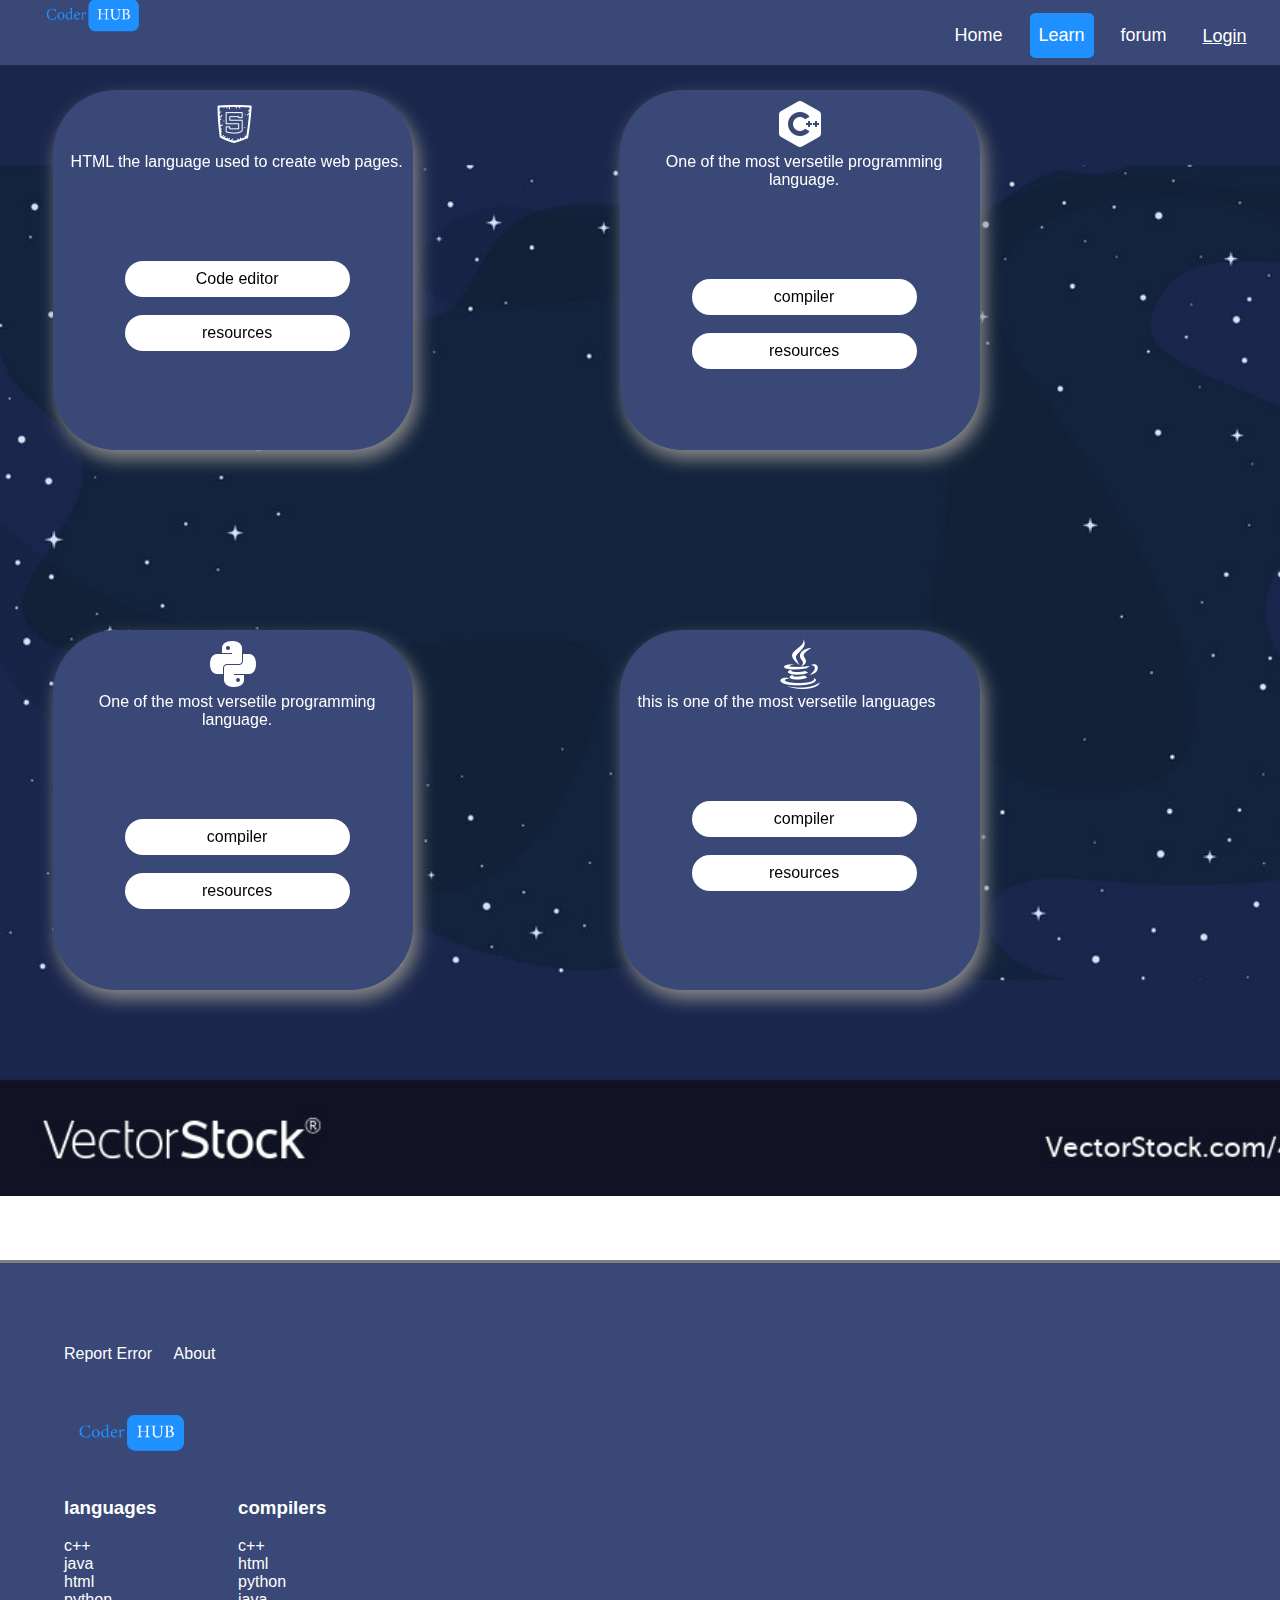
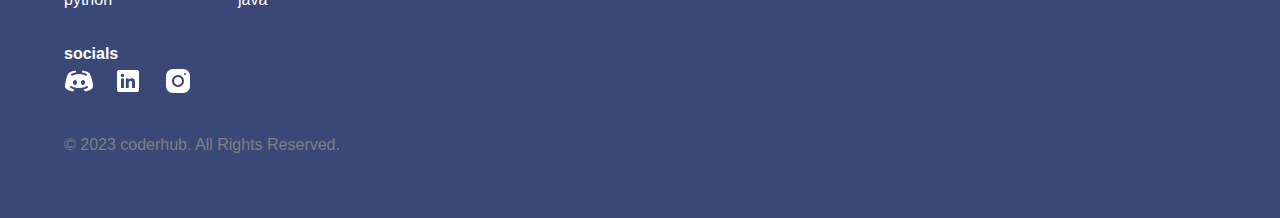
<file: programming-languages.html>
<!DOCTYPE html>
<html lang="en">
<head>
    <meta charset="UTF-8">
    <meta name="viewport" content="width=device-width, initial-scale=1.0">
    <link rel="stylesheet" href="styles.css">
    <script src="proj.js"></script>
    <title>Coders Hub</title>
</head>
<body>
    <header class="prog-head">
        <div class="header"><a href="index.html"><img src="logofinal.png" alt="website-logo" >
                   </a> <nav class="rightnav">
                        <!--missing logo-->
                    <a href="index.html" >Home</a>
                    <a href="programming-languages.html" class="active" >Learn</a>
                    <a href="forum.html" >forum</a>
                    <button onclick="showLogin(event)">Login</button></nav>
        </div>
            </header>

    <main class="prog-lang">
        
<button id="scrollToTopBtn" onclick="scrollToTop()" >
            <svg xmlns="http://www.w3.org/2000/svg" width="24" height="24" viewBox="0 0 24 24">
              <path d="M12 2L3 12h5v8h8v-8h5L12 2zm0 6l5 5h-3v6h-4v-6H7l5-5z"/>
            </svg>
          </button>
         
         <div class="lang-container"> <section class="card">
 <img src="icons8-html-5-50 (1).png" alt="html logo" >
<p>HTML the language used to create web pages.</p>
<a href="compilerhtml.html"class="button-learn">Code editor</a>

<a href="html.html" class="button-learn">resources</a>
</section>   
<section class="card">

<img src="icons8-c-50 (3).png" alt="c++">
<p>One of the most versetile programming language.</p>
<a href="compilerc++.html"class="button-learn">compiler</a>

<a href="resources" class="button-learn">resources</a>

</section>
<section class="card">
<img src="icons8-python-50 (1).png" alt="python">
<p>One of the most versetile programming language.</p>
<a href="compilerpython.html"class="button-learn">compiler</a>

<a href="resources" class="button-learn">resources</a>


</section>

<section class="card" >
    <img src="icons8-java-50 (1).png" alt="java">
    <p>this is one of the most versetile languages</p>
   <a href="compilerjava.html"class="button-learn">compiler</a>
    <a href="resources" class="button-learn">resources</a>
</section>












<div class="overlay" id="loginOverlay" style="display: none;">
            <div class="container">
            
                    <button class="remove" onclick="remove()">X</button>
            
                <form>
                    <h2>Login</h2>
                    <input type="text" placeholder="Email or username">
                    <input type="password" placeholder="Password">
                   
                    <button type="submit">Login</button>  
                    <p>New to CodersHub?<button onclick="showregistration(event)">signup</button></p>
                </form>
        
            </div></div>
            <div class="overlay" id="registrationOverlay" style="display: none;">
            <div class="container">
                <button class="remove" onclick="remove()">X</button>
            <form>
            <h2>Signup</h2>
            <input type="text" placeholder="Username">
            <input type="text" placeholder="Email">
            <input type="password" placeholder="Password">
            
            <button type="submit">Signup</button>
             <p>Already on Codershub? <button onclick="showLogin(event)">login</button></p>
        </form>
        </div></div>






</div>
          
<div id="errorOverlay">
    <div class="container-error">
      <button class="remove-err" onclick="remove()">X</button>
      <h2>Report Error:</h2>
      <form class="rep-error">
       
        <textarea id="errorDescription" name="errorDescription" placeholder="Error Description:"></textarea><br>
        <button type="submit">Submit</button>
      </form>
      
    </div>
  </div>
    </main>
    <footer>
      <div id="top-footer"> 
       <div class="footer-links"><button onclick="showreperror(event)"> Report Error</button>
     <a href="#about">About</a></div>
     <br><br><a href="index.html"><div class="logo-footer"><img src="logofinal.png" alt="website-logo"></div></a><br><br>
     <div class="footer-list"> <ul><h3>languages</h3>
       <li><a href="#c++">c++</a></li>
       <li><a href="#java">java</a></li>
       <li><a href="#html">html</a></li>
       <li><a href="#python">python</a></li>
           </ul>
           <ul><h3>compilers</h3>
         <li><a href="compilerc++.html">c++</a></li>
         <li><a href="compilerhtml.html">html</a></li>
         <li><a href="compilerpython.html">python</a></li>
         <li><a href="compilerjava.html">java</a></li>
     </ul>
         </div></div>
   <br><br>
   <div id="socials">
       <h4>socials</h4><br>
   <a href="#https://discord.com"><img src="icons8-discord-30.png" alt="Discord Logo"></a>
   <a href="https://www.linkedin.com/feed/"><img src="icons8-linkedin-30.png" alt="linkdin"></a>
  
   <a href="#instagram"><img src="icons8-instagram-logo-30.png" alt="linkdin"></a>
   
  </div>
  <br><br>
  <p>&copy; 2023 coderhub. All Rights Reserved.</p>
   </footer>
</body>
</html>
</file>
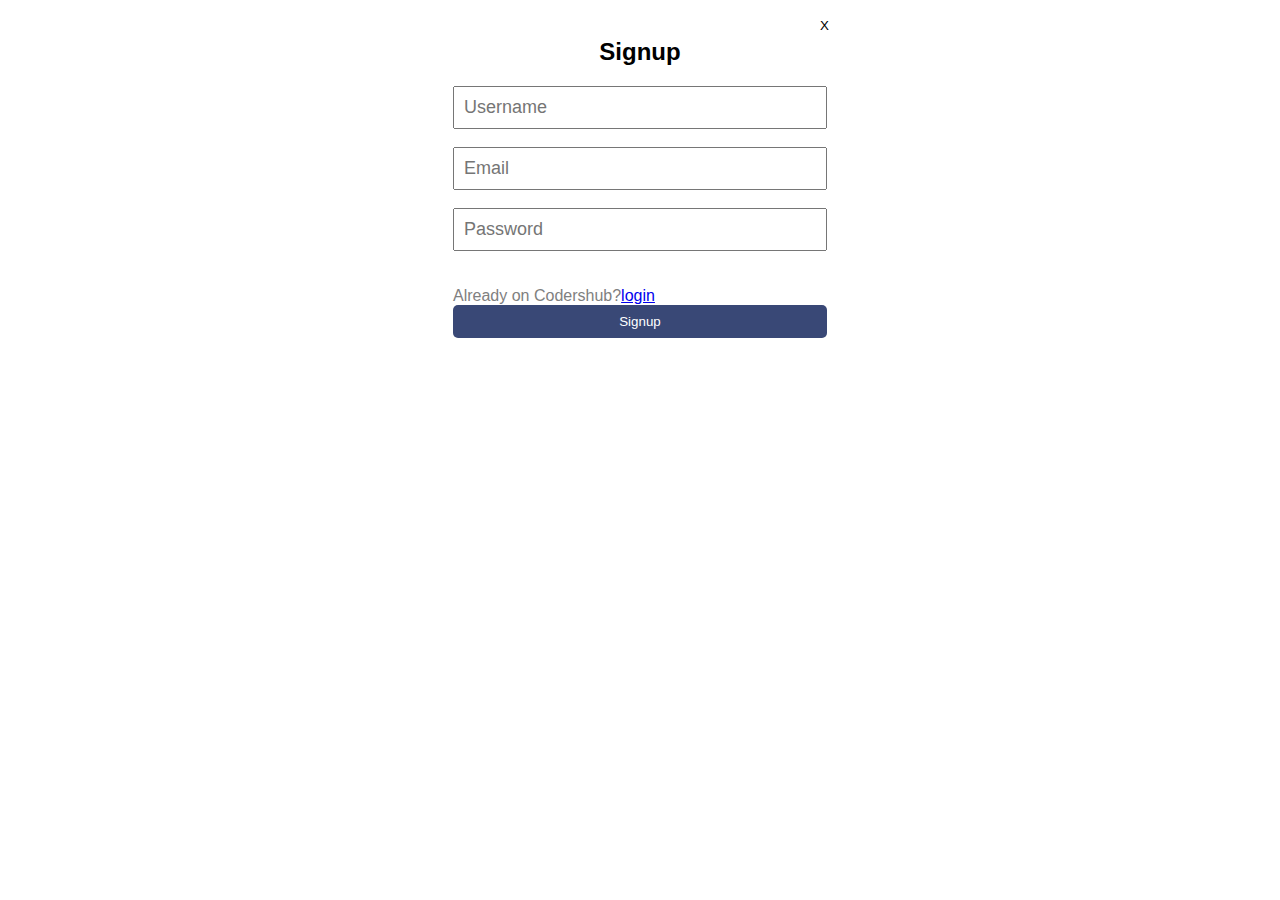
<file: signup.html>
<!DOCTYPE html>
<html lang="en">
<head>
	<meta charset="UTF-8">
	<meta name="viewport" content="width=device-width, initial-scale=1">
    <link rel="stylesheet" href="styles.css">
	<title>Signup Page</title>
</head>
<body class="login-signup">
    
    <section class="registration"><div class="container">
        <button class="remove" onclick="removelogin()">X</button>
    <form>
    <h2>Signup</h2>
    <input type="text" placeholder="Username">
    <input type="text" placeholder="Email">
    <input type="password" placeholder="Password">
    <p>Already on Codershub? <a href="login.html">login</a></p>
    <button type="submit">Signup</button> 
</form>
</div></section>
</body>
</html>
</file>
<file: styles.css>
/* Reset default margin and padding for all elements */
* {
    margin: 0;
    padding: 0;
    box-sizing: border-box;
}

/* Apply a background color to the entire page */
body {
    background-color: white;
    font-family: Arial, sans-serif;
}

/* Style the header */
    .header {
    color: white;
      overflow: hidden;
        background-color: #394876;
     
        padding: .5% .5%;
        

        }
    
     .header img{
float: left;
margin-left: 3vh;
width: 20%;
margin-top: -5vh;
     }


     
     .rightnav{
      display: flex;
  justify-content: flex-end; /* Align items to the right */
  align-items: center;
     }
      
      .rightnav a {
     
       margin-top: 0.75vh;
        color: white;
        text-align: center;
        padding: 1vh;
        text-decoration: none;
        font-size: 2vh;
        line-height: 3vh;
        border-radius: 10%;
        margin-right: 2vh;
        cursor: pointer;
        
      }
    .rightnav button{
      color: white;
      background-color: #394876;
      text-align: center;
      padding: 1vh;
      text-decoration: underline;
      font-size: 2vh;
     margin-top: 1vh;
      border-radius: 10%;
      margin-right: 2vh;
      cursor: pointer;
      border: none;
      
    }
    button:hover{
      background-color: dodgerblue;
    }
/* Style the logo link*/
      .rightnav a.logo {
        font-size: 25vh;
        font-weight: bold;
        cursor: pointer;
      }
      
      /* Change the background color on mouse-over */
      .rightnav a:hover {
        background-color: #ddd;
        color: black;
  
      }
      /* Style the active/current link*/
.rightnav a.active {
    background-color: dodgerblue;
    color: white;
  }
 
 /*allign text to the right*/
  .rightnav{
    float: right;
    
 }
 

/* Style the main content area */
main {
    padding: 2%;
}

/* Style the featured content section */

.hero {
  background-image: url('hero-image-m.png');
  background-size: cover;
  background-position: center;
  height: 100vh;  /* Adjust the height as needed */
  text-align: center;
  color: white;
  display: flex;

 
 
}

.hero h1 {
  font-size: 5vh;
 width: 40%;
 text-align: left;
  color: gray;
  margin-top: 30vh;
  margin-left: 20vh;
 

}




.forum-image{
width: 50%;
}


.forum-ad {
  display: flex;
  align-items: center;
  overflow: hidden;
  justify-content: space-between;
  background-color: white;
  padding: 5%;
  border-style: solid;
  border-radius: 10vh;
  border-color: grey;
}

.forum-image {
  width: 100%; /* Adjust image width */
  float: left;
  height: auto;
  /* Add any other image styling here */
}

.forum-text {
  /* Adjust text width */
  position: absolute;
  font-size: 3vh;
margin-left: 60%;
width: 30%;
  /* Add any other text container styling here */
}
.forum-text h1 {
font-size:4vh;
width: 85%;



}
.forum-text p{

  width: 70%;
}


.button {
  background-color: #394876;
  color: white;
  text-decoration: none;
  padding: 1.3vh 1.3vh;
  border-radius: 2vh;
  cursor: pointer;
  
  
}

.button:hover {
  background-color: dodgerblue;
  transition: background-color 0.5s ease;
}
.learning-ad {
  margin-top: 15vh;
  overflow: hidden;
  align-items: center;
  justify-content: space-between;
  background-color: white;
  padding: 5%;
  border-style: solid;
  border-radius: 10vh;
  border-color: grey;
}

.learning-image {
  width: 100%; /* Adjust image width */
float: right;
  height: auto;
  /* Add any other image styling here */
}

.learning-text {
  /* Adjust text width */
  position: absolute;
  width: 30%;
  font-size: 3vh;
 margin-top: 20vh;
 margin-left: 5vh;




  /* Add any other text container styling here */
}
.learning-text h1{

  font-size:4vh
}




footer{
  background-color: #394876;
margin-top: 5%;
border-top-style: solid;
color: #808080;

padding: 5%;

}
#top-footer a,img {

  margin-right: 7vh;
}
.logo-footer img{
  width: 25%;


}
.footer-links{
  margin-left: 1vh;
  margin-bottom: -5vh;
  
}


footer a{

color: white;
text-decoration: none;
}

footer a:hover{
background-color: #394876;
    color: dodgerblue;
}
footer ul{
list-style-type: none;
}
.footer-list{
  display: flex;
}
.footer-list ul{
  margin-right: 7vh;
}


footer h3,h4{
color: white;
}
footer h3{
  margin-bottom: 2vh;
}
footer h4{
  margin-bottom: -15px;
}
#socials a{
margin-right: -48px;
width: 100%;

}



.container {
  width: 50vh;
  display: flex;
  justify-content: space-between;
  padding: 2vh;
  background-color: #fff;
 margin: auto;

 border-radius: 1vh;
}

.container form {
  width: 100%;
  padding: 20px;
}

.container form h2 {
  text-align: center;
  margin-bottom: 20px;
}

.container form input {
  width: 100%;
  padding: 1vh;
  margin-bottom: 2vh;
  outline: none;
  font-size: large;
}

.container form button {
  width: 100%;
  padding: 1vh;
  border: none;
  border-radius: 5px;
  background-color: #394876;
  color: #fff;
  cursor: pointer;
}

.container form button:hover {
  background-color: dodgerblue;
}
.container form textarea{
  width: 100%;
  font-size: x-large;
  padding: 1vh;
}



.remove{
  position: absolute;
    margin: auto;
    margin-left: 43vh; 
    background-color: white;
    border-style: none;
}
.remove:hover{
  background-color: white;
  color: red;
}




  

.container p{
  margin-top: 2vh;
  color: #808080;
}

.container p button{
  border-style: none;
  background-color: white;
  color: #394876;
  width: 0vh;
  padding: 1vh;
  margin-top: -1vh;
  text-decoration: underline;
  }
  .container p button:hover{
    background-color: white;
    color: dodgerblue;
    
  }
#scrollToTopBtn{
height:5vh;
width: 5vh;
  border-radius: 50%; 
  color: gray; 
  border: none; 
  cursor: pointer;
  position: fixed;
  bottom: 2vh; 
  right: 2vh; 
  justify-content: center;
  align-items: center;
  background-color: lightgray;
  display: none;

}


.overlay{
  position: fixed;
  top: 50%; /* Center vertically */
  left: 50%; /* Center horizontally */
  transform: translate(-50%, -50%);
  background-color: rgba(0, 0, 0, 0.5); /* Semi-transparent background */
  display: none; /* Initially hidden */
  padding: 100vh;
  border-radius: 8vh;
  z-index: 100;
}

.card{
  background-color: #394876 ;
  vertical-align: middle;
 width: 40vh;
 height: 40vh;
  margin-left: 3vh;
  margin-right: 20vh;
  margin-bottom: 20vh;
  padding: 1vh 1vh 1vh 1vh;
  text-align:center;
  box-shadow: 2vh 5vh 9vh #888888;
  border-radius: 7vh;
 }

 .lang-container{

  vertical-align: middle;
  display: flex;
  flex-flow: row wrap;
  align-content: space-between;
 

}

.button-learn{
  background-color: white;
  color: black;
  text-decoration: none;
  padding: 1vh 1vh;
  border-radius: 20vh;
  cursor: pointer;
  display: block;
  max-width: 25vh;
  margin-bottom: 2vh;
  margin-left: 7vh;
}
.card p{
margin-bottom: 10vh;
color: white;
margin-left: 1vh;


}
.card h1{
  color: white;
}
.card img{
  margin-left: 7vh;
  
}
.card{  
cursor: pointer;
border-radius: 7vh;
box-shadow: 0.5vh 1vh 2vh #888888;
transform: scale(1) translateZ(0);
transition: 0.5s;
}
.card:hover{
  transform: scale(1.2) translateZ(0);

}

.button-learn:hover{background-color:dodgerblue;
   color: white;

 

}
.prog-lang{
  background-image: url('42369802.jpg');
  background-size: cover;
  background-repeat: no-repeat;

}
.langs{
  margin-top: 0;
}

.dropbtn {
  background-color: white;
  color: black;
 font-size: 3vh;
  border: none;
  border-bottom:  0.3vh solid black;
  padding-bottom: 3vh;
  border-color: gray;
  margin-bottom: 2vh;
  cursor: pointer;
}
.dropbtn h3{
  display: inline;
}
.dropbtn:hover{background-color: white;
  text-decoration: underline;

}
.dropdown {
  position: relative;
  display: inline-block;
  margin-bottom: 10vh;
  background-color: white;
  min-width: 30vh;
}
.dropdown svg{
  margin-left: 1vh;
}
.dropdown-content {
 
  position: absolute;
  background-color: white;
  
}
#myDropdown{display: none;}
.dropdown button{
  cursor: pointer;
}
.dropdown-content button{
  width: 12vh;
border: none;
  height: 4vh;
  background-color: white;
  border-radius: 1vh;

  
 
}
.dropdown-content button:hover{
  background-color: dodgerblue;
  transition: 0.5s;
  color: white;
}
.Filters{
  margin-left: 40vh;
 padding-bottom: 1vh;
 border-color: black;
}
.Filters button{
  padding: 1vh;
  background-color: white;
  margin-top: 2vh;
  border-radius: 2vh;
  border-color: gray;
  margin-right: 1vh;
}
.Filters button:hover{
cursor:pointer;
}
#active{
  background-color: dodgerblue;
}
#active1{
  background-color: white;
}
#active2{
  background-color: white;
}
#active3{
  background-color: white;
}
.forum-content{
  margin-left: 40vh;
  margin-top: -20vh;
background-color: white;
 min-height: 100vh;
 padding: 5vh;
 width: 81%;
}
.forum-content h2{
  border-bottom: 0.2vh solid black;
padding: 1vh;
}

.forum-content section{
  margin-top: 3vh;
  padding: 4vh;
 
}
.forum-content a,p{display: flex;}
.forum-content article{
  padding: 2vh;
  margin-bottom: 3vh;
  border-top: 0.2vh solid lightgray;
  border-bottom: 0.2vh solid lightgray;
}
.forum-content h3{
  margin-bottom: 2vh;
}
.crt-disc{
  margin-left: 80%;
  background-color: #394876;
  margin-top: 2vh;
  padding: 1vh;
  border-radius: 1vh;
  color: white;
}
.crt-disc:hover{
  background-color: dodgerblue;
}
.user a{
  margin-left: 1vh;
  margin-right: 1vh;
}

#adddiscOverlay{
  position: fixed;
  top: 50%; /* Center vertically */
  left: 50%; /* Center horizontally */
  transform: translate(-50%, -50%);
 
  background-color: rgba(0, 0, 0, 0.5); /* Semi-transparent background */
  display: none; /* Initially hidden */
  padding: 100vh;
  border-radius: 8vh;
}


textarea{
  resize: none;
  margin-bottom: 1vh;
  width: 40vh;
  height: 20vh;
}

footer button{
  background-color: #394876;
  border: none;
  color: white;
  padding: 2vh;
  font-size: medium;
  margin-left: -3vh;
}
footer button:hover{
  background-color: #394876;
  color: dodgerblue;
}
#errorOverlay{
  position: fixed;
  top: 50%; /* Center vertically */
  left: 50%; /* Center horizontally */
  transform: translate(-50%, -50%);
  background-color: rgba(0, 0, 0, 0.5); /* Semi-transparent background */
  display: none; /* Initially hidden */
  padding: 100vh;
  border-radius: 8vh;}
  
  .container-error{
    background-color: white;
    border-radius: 2vh;
    width: 48vh;
    padding: 4vh 4vh ;
    height: 50%;
    justify-content: space-between;

  }
  .container-error h2{
    margin-bottom: 2vh;
  }
  .container-error form button{
    padding: 1vh 5vh;
   
    border: none;
    border-radius: 1vh;
    background-color: #394876;
    color: #fff;
    cursor: pointer;
   
  }
  .container-error form button:hover{
    background-color: dodgerblue;
    transition: 0.2s;
  }
  .remove-err{
    background-color: white;
    border: none;
    margin-left: 40vh;
  }
  .remove-err:hover{
    background-color: white;
    color: red;
  }

  .container-error textarea{
    padding: 0.1vh;
    font-size: x-large;
  }


/* For tablet screens */
@media screen and (min-width: 768px) and (max-width: 1023px) {
  /* Adjustments for tablets */
  .header img {
    width: 20%;
    margin-left: 2vh;
    margin-top: -5vh;
  }

  .forum-text,
  .learning-text {
    position: absolute;
    

    font-size: 3vh;
    
  }
  .card{
    font-size: 3vh;
  }
  .card img{
    width: 7vh;
    margin-bottom: 0;
    margin-left: 15vh;
  }

  /* Other tablet-specific styles */
}

/* For mobile screens */
@media screen and (max-width: 767px) {
  /* Adjustments for mobile devices */
  .header img {
    width: 35%;
    margin-left: 1vh;
    margin-top: -5vh;
  }

  .forum-text
   {
    position: absolute;
    font-size: 2vh;

  }
  .learning-text{
position:absolute;
    font-size: 2vh;

  }
.forum-content{
  margin: 0;
  
}
.Filters{
  margin: 0;
  margin-bottom: 5vh;
}
.dropdown{
  margin-bottom: 15vh;
}
#scrollToTopBtn{
background-color: white;
}
.card{
  font-size: 2vh;
}
.card img{width: 10vh;
margin-left: 13vh;
margin-bottom: 1vh;}
  /* Other mobile-specific styles */
}



.html-tags {display: flex;
  flex-wrap: row;
  vertical-align: middle;
  flex-flow: row wrap;

}
.html-tags div{
  margin-left: 8vh;
  border: .1vh solid lightgray;
  padding: 5vh;
  border-radius: 3vh;
  min-width: 40%;
  margin-bottom: 5vh;
}

.download-btn a{
background-color: #394876;
display: inline;
padding: 1vh;
border-radius: 3vh;
color: white;
text-decoration: none;
float: right;

}
.download-btn{
  margin-top: 10vh;
}
.download-btn i{
  margin-right: 1vh;
}

.download{
  border: .1vh solid lightgray;
  padding: 3vh;
  height: 30vh;
margin-left: -20vh;
text-align: center;
margin-top: 0;
}
.download-btn a{
  margin-right: 2vh;
}
.download-btn a:hover{
  background-color: dodgerblue;
}
.path a{
  text-decoration: none;
  color: black;
}
.path a:hover{
  color: dodgerblue;
}
</file>
